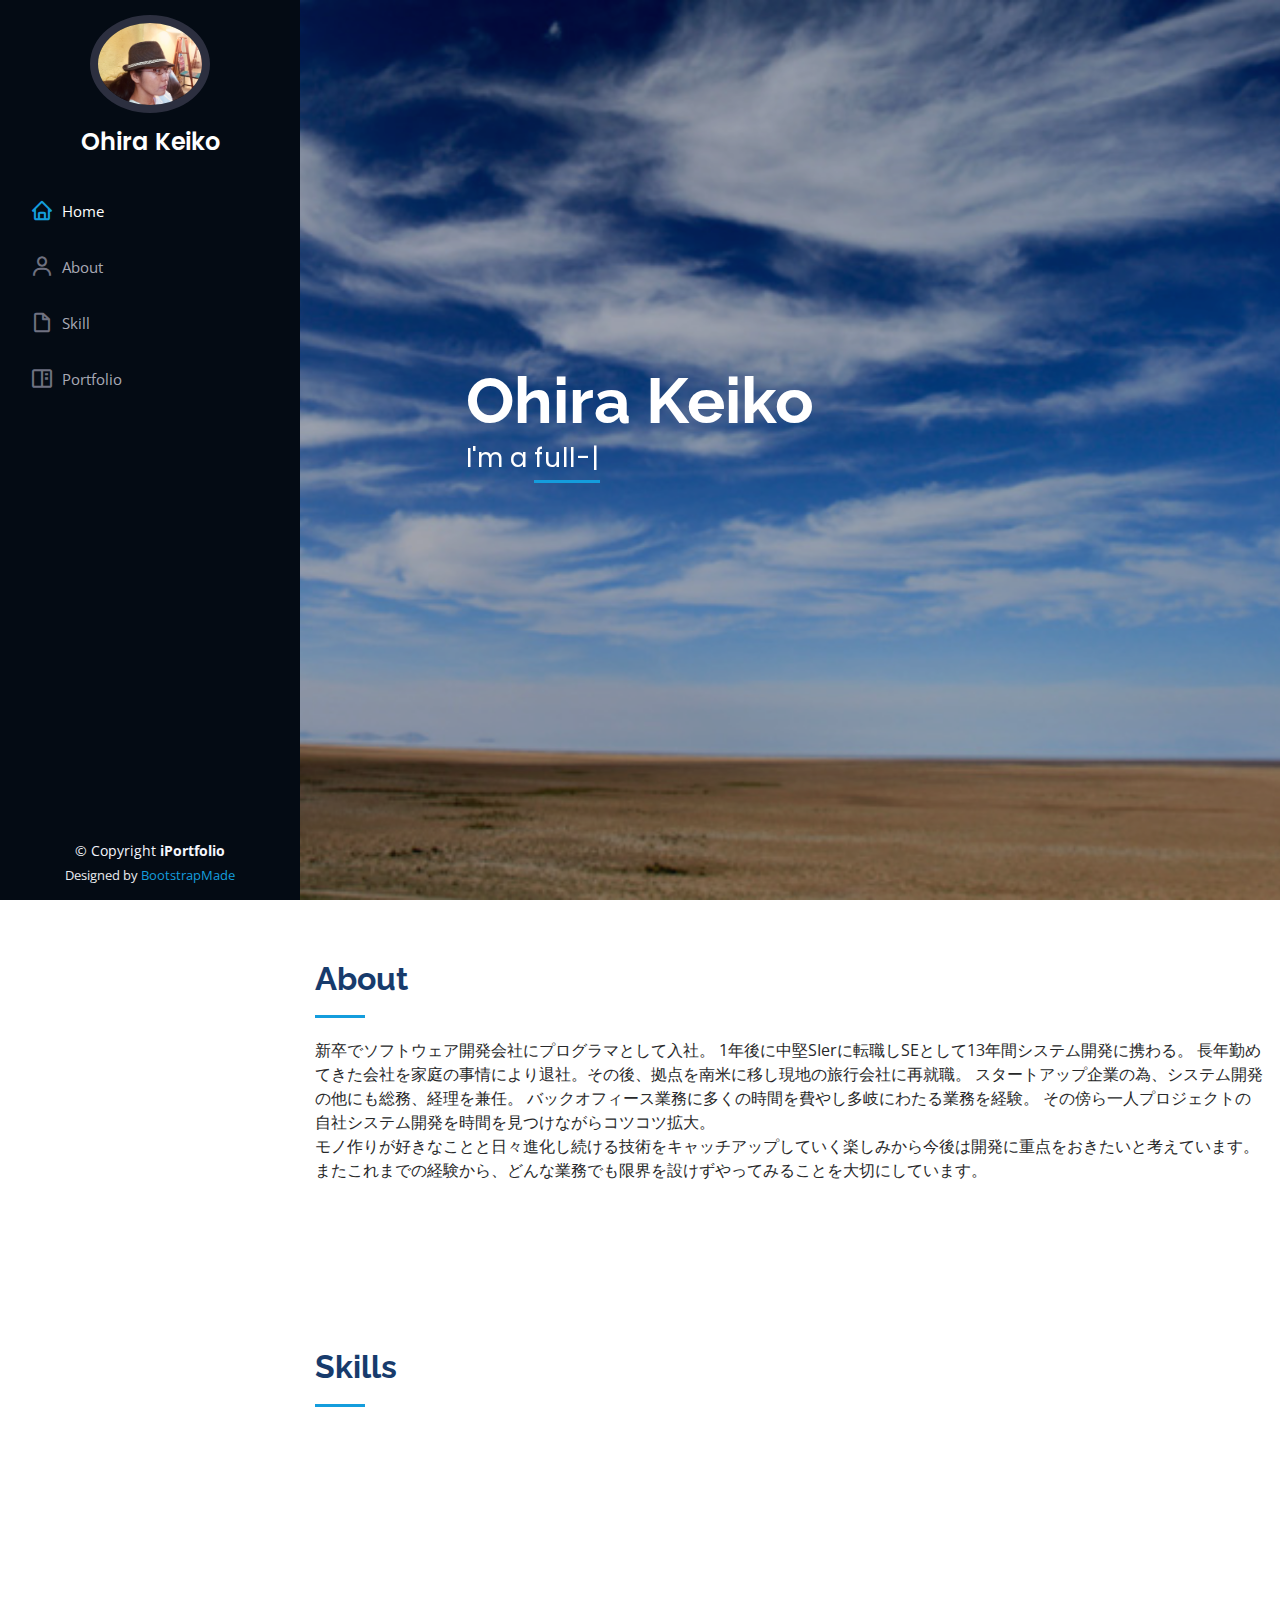
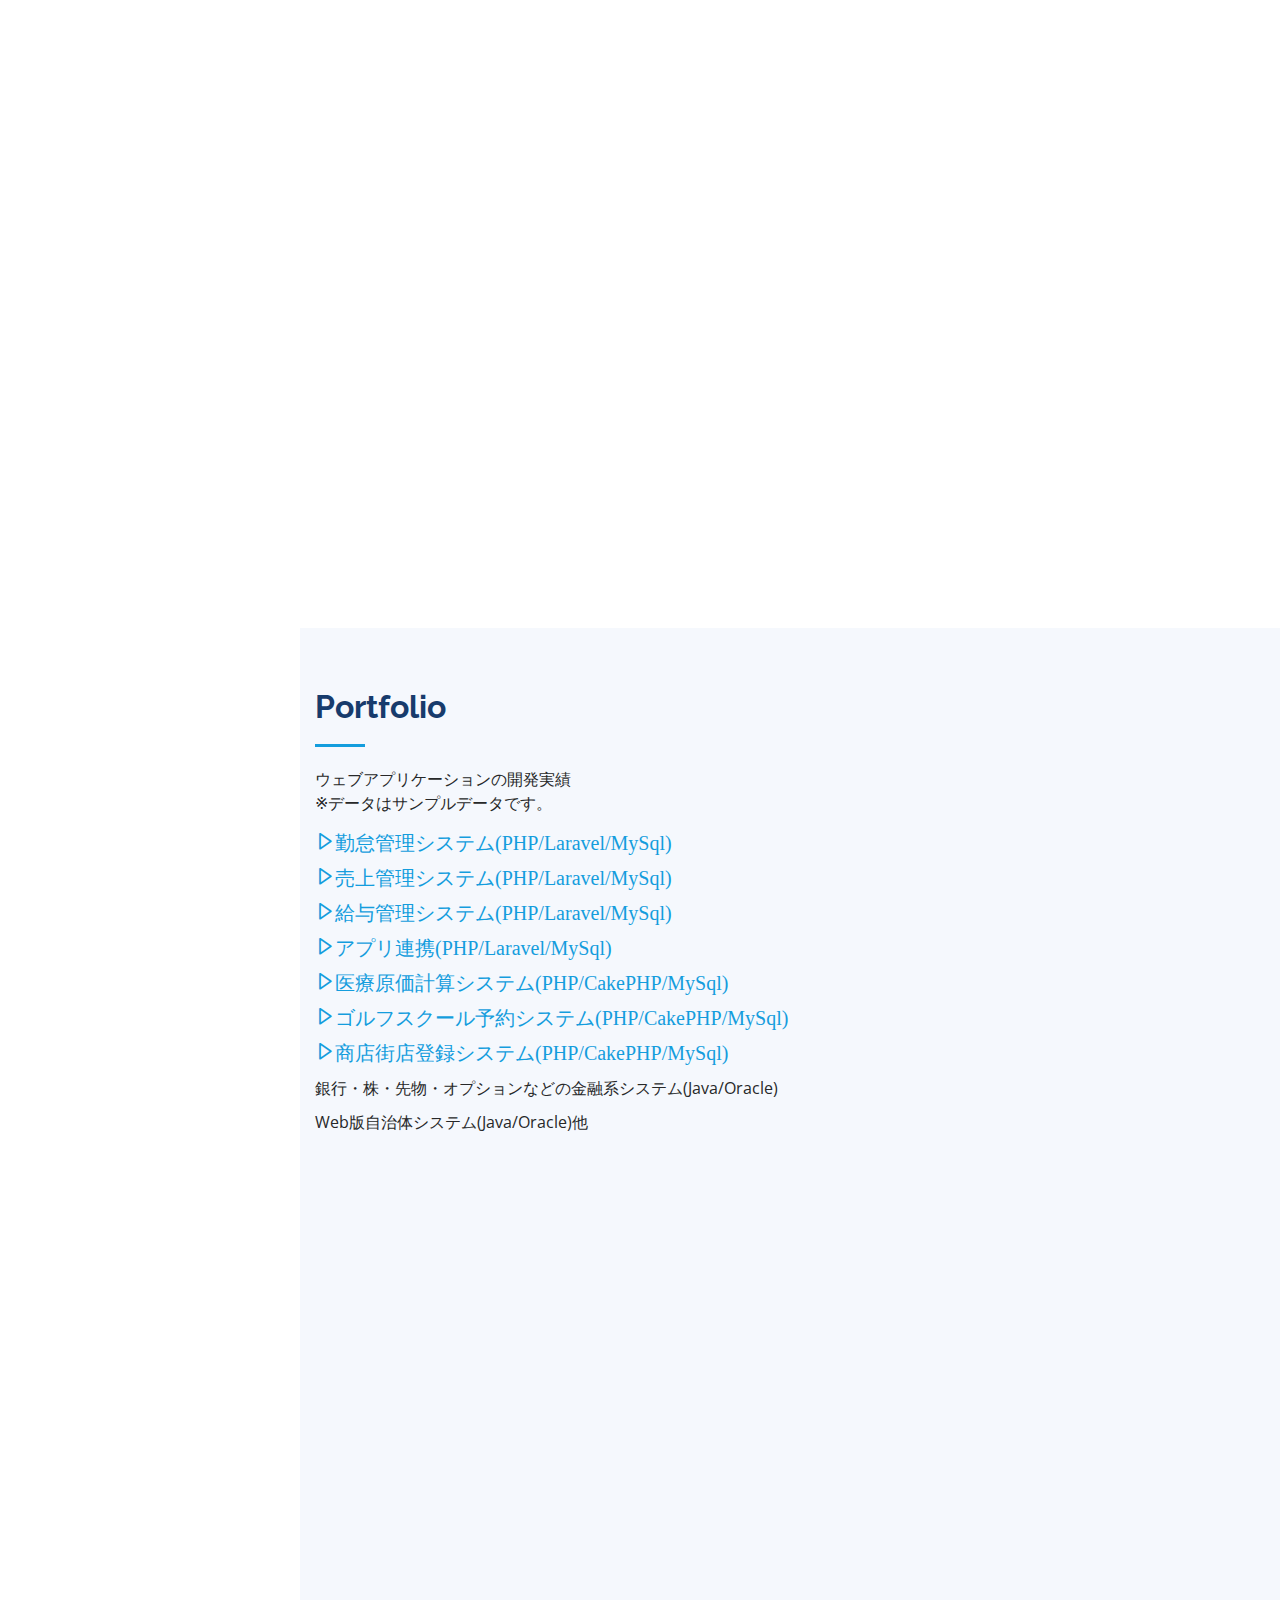
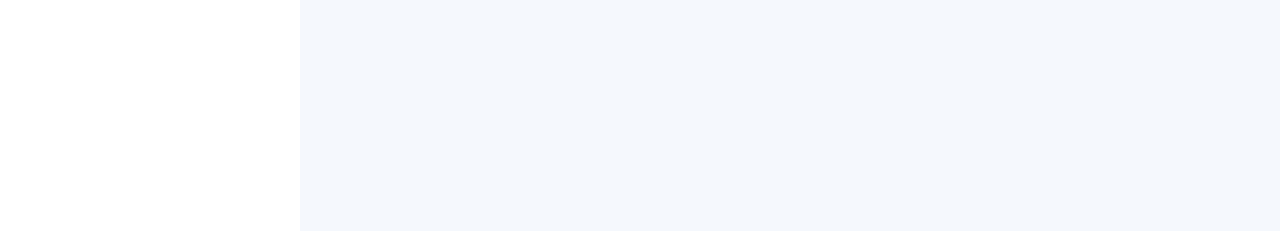
<file: index.html>
<!DOCTYPE html>
<html lang="jp">

<head>
  <meta charset="utf-8">
  <meta content="width=device-width, initial-scale=1.0" name="viewport">

  <title>ポートフォリオ</title>
  <meta content="" name="description">
  <meta content="" name="keywords">

  <!-- Favicons -->
  <link href="assets/img/favicon.png" rel="icon">
  <link href="assets/img/apple-touch-icon.png" rel="apple-touch-icon">

  <!-- Google Fonts -->
  <link href="https://fonts.googleapis.com/css?family=Open+Sans:300,300i,400,400i,600,600i,700,700i|Raleway:300,300i,400,400i,500,500i,600,600i,700,700i|Poppins:300,300i,400,400i,500,500i,600,600i,700,700i" rel="stylesheet">

  <!-- Vendor CSS Files -->
  <link href="assets/vendor/bootstrap/css/bootstrap.min.css" rel="stylesheet">
  <link href="assets/vendor/icofont/icofont.min.css" rel="stylesheet">
  <link href="assets/vendor/boxicons/css/boxicons.min.css" rel="stylesheet">
  <link href="assets/vendor/venobox/venobox.css" rel="stylesheet">
  <link href="assets/vendor/owl.carousel/assets/owl.carousel.min.css" rel="stylesheet">
  <link href="assets/vendor/aos/aos.css" rel="stylesheet">

  <!-- Template Main CSS File -->
  <link href="assets/css/style.css" rel="stylesheet">

  <!-- =======================================================
  * Template Name: iPortfolio - v1.5.1
  * Template URL: https://bootstrapmade.com/iportfolio-bootstrap-portfolio-websites-template/
  * Author: BootstrapMade.com
  * License: https://bootstrapmade.com/license/
  ======================================================== -->
</head>

<body>

  <!-- ======= Mobile nav toggle button ======= -->
  <button type="button" class="mobile-nav-toggle d-xl-none"><i class="icofont-navigation-menu"></i></button>

  <!-- ======= Header ======= -->
  <header id="header">
    <div class="d-flex flex-column">

      <div class="profile">
        <img src="assets/img/profile-img.jpg" alt="" class="img-fluid rounded-circle">
        <h1 class="text-light"><a href="index.html">Ohira Keiko</a></h1>
      </div>

      <nav class="nav-menu">
        <ul>
          <li class="active"><a href="index.html"><i class="bx bx-home"></i> <span>Home</span></a></li>
          <li><a href="#about"><i class="bx bx-user"></i> <span>About</span></a></li>
          <li><a href="#resume"><i class="bx bx-file-blank"></i> <span>Skill</span></a></li>
          <li><a href="#portfolio"><i class="bx bx-book-content"></i> Portfolio</a></li>
        </ul>
      </nav><!-- .nav-menu -->
      <button type="button" class="mobile-nav-toggle d-xl-none"><i class="icofont-navigation-menu"></i></button>

    </div>
  </header><!-- End Header -->

  <!-- ======= Hero Section ======= -->
  <section id="hero" class="d-flex flex-column justify-content-center align-items-center">
    <div class="hero-container" data-aos="fade-in">
      <h1>Ohira Keiko</h1>
      <p>I'm a <span class="typed" data-typed-items=" full-stack web developer"></span></p>
    </div>
  </section><!-- End Hero -->

  <main id="main">

    <!-- ======= About Section ======= -->
    <section id="about" class="about">
      <div class="container">

        <div class="section-title">
          <h2>About</h2>
          <p>新卒でソフトウェア開発会社にプログラマとして入社。
            1年後に中堅SIerに転職しSEとして13年間システム開発に携わる。
            長年勤めてきた会社を家庭の事情により退社。その後、拠点を南米に移し現地の旅行会社に再就職。
            スタートアップ企業の為、システム開発の他にも総務、経理を兼任。
            バックオフィース業務に多くの時間を費やし多岐にわたる業務を経験。
            その傍ら一人プロジェクトの自社システム開発を時間を見つけながらコツコツ拡大。
            <br>
            モノ作りが好きなことと日々進化し続ける技術をキャッチアップしていく楽しみから今後は開発に重点をおきたいと考えています。
            またこれまでの経験から、どんな業務でも限界を設けずやってみることを大切にしています。
          </p>
        </div>

      </div>
    </section><!-- End About Section -->

    <!-- ======= Resume Section ======= -->
    <section id="resume" class="resume">
      <div class="container">

        <div class="section-title">
          <h2>Skills</h2>
        </div>

        <div class="row">
          <div class="col-lg-6" data-aos="fade-up">
            <h3 class="resume-title">Skill</h3>
            <div class="resume-item pb-0">
              <h4>開発言語</h4>
              <ul>
                <li>Java</li>
                <li>PHP</li>
                <li>JavaScript - jquery,Prototype</li>
                <li>CSS</li>
              </ul>
            </div>

            <div class="resume-item">
              <h4>フレームワーク</h4>
              <ul>
                <li>Java - Struts</li>
                <li>PHP - CakePHP/Laravel</li>
              </ul>           
            </div>

            <div class="resume-item">
              <h4>データベース</h4>
              <ul>         
                <li>Oracle</li>
                <li>MySql</li>
                <li>PostgreSQL</li>
              </ul>
            </div>

            <div class="resume-item">
              <h4>バージョン管理</h4>
              <ul>         
                <li>Subversion</li>
                <li>CVS</li>
                <li>Git</li>
              </ul>
            </div>
          </div>
          <div class="col-lg-6" data-aos="fade-up" data-aos-delay="100">
            <h3 class="resume-title">アプリケーション</h3>
            <div class="resume-item">
              <h4>開発環境</h4>
              <ul>
                <li>Eclipse</li>
                <li>VSCode</li>
                <li>Soucetree</li>
              </ul>
            </div>
            <div class="resume-item">
              <h4>その他</h4>
              <h5>コミュニケーションツール</h5>
              <ul>
                <li>Slack</li>
                <li>Zoom</li>
                <li>Skype</li>
                <li>GoogleChat</li>
                <li>Chatwork</li>
              </ul>
              <h5>クラウドストレージ</h5>
              <ul>
                <li>Googleドキュメント</li>
                <li>Dropbox</li>
                <li>OneDrive</li>
                <li>GoogleChat</li>
                <li>Chatwork</li>
              </ul>
            </div>
          </div>
        </div>

      </div>
    </section><!-- End Resume Section -->

    <!-- ======= Portfolio Section ======= -->
    <section id="portfolio" class="portfolio section-bg">
      <div class="container">

        <div class="section-title">
          <div class="content">

            <h2>Portfolio</h2>
            <p>ウェブアプリケーションの開発実績<br>
            ※データはサンプルデータです。</p>
            <ul class="ulnone">
              <li><a href="portfolio-details-Back-V.html" title="勤怠管理システム"><i class="bx bx-right-arrow">勤怠管理システム(PHP/Laravel/MySql)</i></a></li>
              <li><a href="portfolio-details-Sales.html" title="売上管理システム"><i class="bx bx-right-arrow">売上管理システム(PHP/Laravel/MySql)</i></a></li>
              <li><a href="portfolio-details-Back.html" title="給与管理システム"><i class="bx bx-right-arrow">給与管理システム(PHP/Laravel/MySql)</i></a></li>
              <li><a href="portfolio-details-Akunting.html" title="アプリ連携"><i class="bx bx-right-arrow">アプリ連携(PHP/Laravel/MySql)</i></a></li>

              <li><a href="portfolio-details-Other.html#cost" title="その他"><i class="bx bx-right-arrow">医療原価計算システム(PHP/CakePHP/MySql)</i></a></li>
              <li><a href="portfolio-details-Other.html#golf" title="その他"><i class="bx bx-right-arrow">ゴルフスクール予約システム(PHP/CakePHP/MySql)</i></a></li>
              <li><a href="portfolio-details-Other.html#shop" title="その他"><i class="bx bx-right-arrow">商店街店登録システム(PHP/CakePHP/MySql)</i></a></li>
              <li>銀行・株・先物・オプションなどの金融系システム(Java/Oracle)</li>
              <li>Web版自治体システム(Java/Oracle)他</li>
            </ul>

            <div class="row" data-aos="fade-up">
              <div class="col-lg-12 d-flex justify-content-center">
                <ul id="portfolio-flters">
                  <li data-filter="*" class="filter-active">All</li>
                  <li data-filter=".filter-web">Web</li>
                  <li data-filter=".filter-app">アプリ連携</li>
                </ul>
              </div>
            </div>
         </div>


        <div class="row portfolio-container" data-aos="fade-up" data-aos-delay="100">

          <div class="col-lg-4 col-md-6 portfolio-item filter-app">
            <div class="portfolio-wrap">
              <img src="assets/img/portfolio/ooplogin.png" class="img-fluid" alt="">
              <div class="portfolio-links">
                <a href="assets/img/portfolio/ooplogin.png" data-gall="portfolioGallery" class="venobox" title="Web 3"><i class="bx bx-plus"></i></a>
                <a href="portfolio-details-Akunting.html" title="More Details"><i class="bx bx-link"></i></a>
              </div>
            </div>
          </div>

          <div class="col-lg-4 col-md-6 portfolio-item filter-web">
            <div class="portfolio-wrap">
              <img src="assets/img/portfolio/sales.jpg" class="img-fluid" alt="">
              <div class="portfolio-links">
                <a href="assets/img/portfolio/sales-list.png" data-gall="portfolioGallery" class="venobox" title="Web 3"><i class="bx bx-plus"></i></a>
                <a href="portfolio-details-Sales.html" title="More Details"><i class="bx bx-link"></i></a>
              </div>
            </div>
          </div>

          <div class="col-lg-4 col-md-6 portfolio-item filter-web">
            <div class="portfolio-wrap">
              <img src="assets/img/portfolio/salary.jpg" class="img-fluid" alt="">
              <div class="portfolio-links">
                <a href="assets/img/portfolio/salary-admin.png" data-gall="portfolioGallery" class="venobox" title="App 2"><i class="bx bx-plus"></i></a>
                <a href="portfolio-details-Back.html" title="More Details"><i class="bx bx-link"></i></a>
              </div>
            </div>
          </div>

          <div class="col-lg-4 col-md-6 portfolio-item filter-web">
            <div class="portfolio-wrap">
              <img src="assets/img/portfolio/time.jpg" class="img-fluid" alt="">
              <div class="portfolio-links">
                <a href="assets/img/portfolio/kyuuka-ohira.png" data-gall="portfolioGallery" class="venobox" title="App 2"><i class="bx bx-plus"></i></a>
                <a href="portfolio-details-Back-V.html" title="More Details"><i class="bx bx-link"></i></a>
              </div>
            </div>
          </div>

        </div>

      </div>
    </section><!-- End Portfolio Section -->

  </main><!-- End #main -->

  <!-- ======= Footer ======= -->
  <footer id="footer">
    <div class="container">
      <div class="copyright">
        &copy; Copyright <strong><span>iPortfolio</span></strong>
      </div>
      <div class="credits">
        <!-- All the links in the footer should remain intact. -->
        <!-- You can delete the links only if you purchased the pro version. -->
        <!-- Licensing information: https://bootstrapmade.com/license/ -->
        <!-- Purchase the pro version with working PHP/AJAX contact form: https://bootstrapmade.com/iportfolio-bootstrap-portfolio-websites-template/ -->
        Designed by <a href="https://bootstrapmade.com/">BootstrapMade</a>
      </div>
    </div>
  </footer><!-- End  Footer -->

  <a href="#" class="back-to-top"><i class="icofont-simple-up"></i></a>

  <!-- Vendor JS Files -->
  <script src="assets/vendor/jquery/jquery.min.js"></script>
  <script src="assets/vendor/bootstrap/js/bootstrap.bundle.min.js"></script>
  <script src="assets/vendor/jquery.easing/jquery.easing.min.js"></script>
  <script src="assets/vendor/php-email-form/validate.js"></script>
  <script src="assets/vendor/waypoints/jquery.waypoints.min.js"></script>
  <script src="assets/vendor/counterup/counterup.min.js"></script>
  <script src="assets/vendor/isotope-layout/isotope.pkgd.min.js"></script>
  <script src="assets/vendor/venobox/venobox.min.js"></script>
  <script src="assets/vendor/owl.carousel/owl.carousel.min.js"></script>
  <script src="assets/vendor/typed.js/typed.min.js"></script>
  <script src="assets/vendor/aos/aos.js"></script>
  <!-- Template Main JS File -->
  <script src="assets/js/main.js"></script>

</body>

</html>
</file>
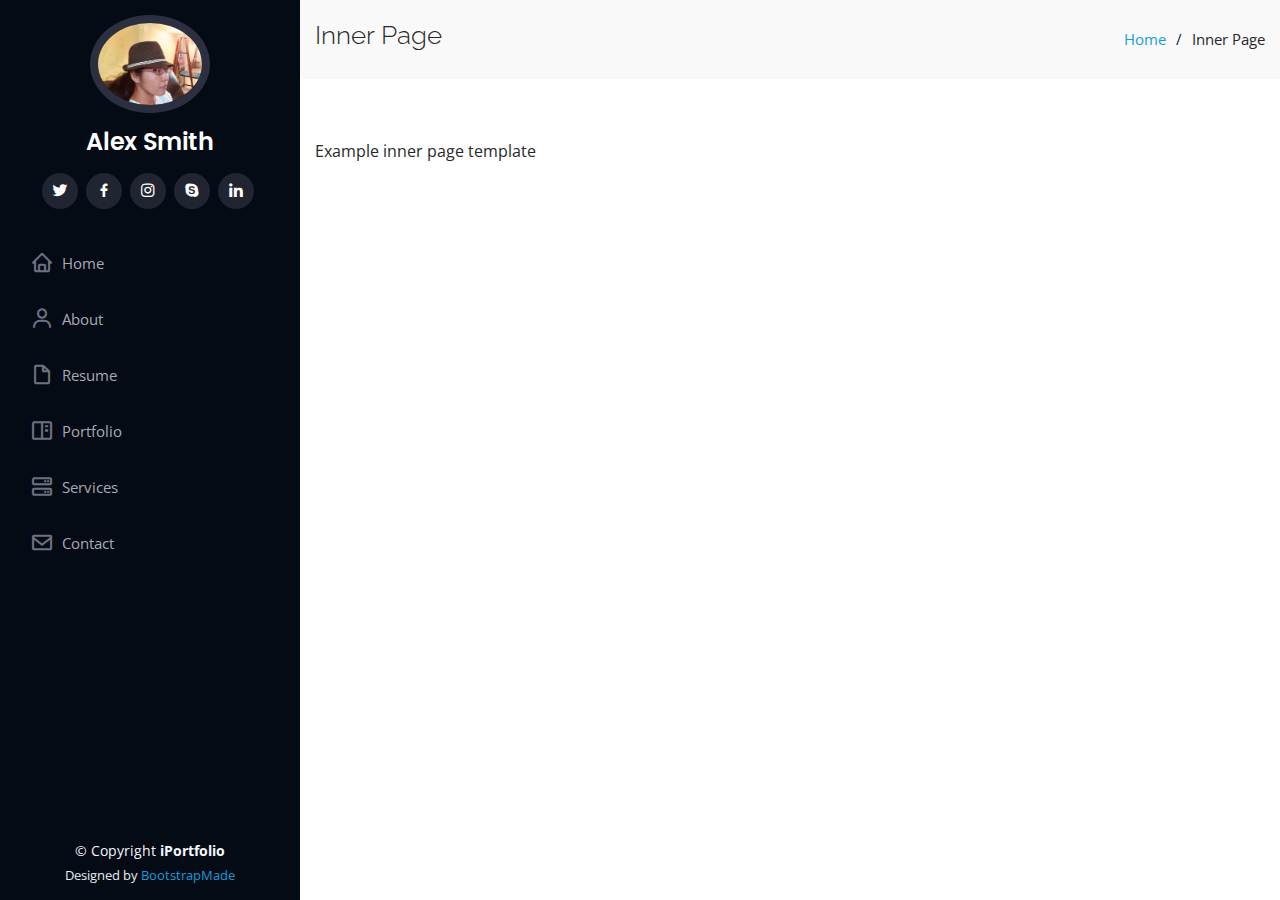
<file: inner-page.html>
<!DOCTYPE html>
<html lang="en">

<head>
  <meta charset="utf-8">
  <meta content="width=device-width, initial-scale=1.0" name="viewport">

  <title>Inner Page - iPortfolio Bootstrap Template</title>
  <meta content="" name="description">
  <meta content="" name="keywords">

  <!-- Favicons -->
  <link href="assets/img/favicon.png" rel="icon">
  <link href="assets/img/apple-touch-icon.png" rel="apple-touch-icon">

  <!-- Google Fonts -->
  <link href="https://fonts.googleapis.com/css?family=Open+Sans:300,300i,400,400i,600,600i,700,700i|Raleway:300,300i,400,400i,500,500i,600,600i,700,700i|Poppins:300,300i,400,400i,500,500i,600,600i,700,700i" rel="stylesheet">

  <!-- Vendor CSS Files -->
  <link href="assets/vendor/bootstrap/css/bootstrap.min.css" rel="stylesheet">
  <link href="assets/vendor/icofont/icofont.min.css" rel="stylesheet">
  <link href="assets/vendor/boxicons/css/boxicons.min.css" rel="stylesheet">
  <link href="assets/vendor/venobox/venobox.css" rel="stylesheet">
  <link href="assets/vendor/owl.carousel/assets/owl.carousel.min.css" rel="stylesheet">
  <link href="assets/vendor/aos/aos.css" rel="stylesheet">

  <!-- Template Main CSS File -->
  <link href="assets/css/style.css" rel="stylesheet">

  <!-- =======================================================
  * Template Name: iPortfolio - v1.5.1
  * Template URL: https://bootstrapmade.com/iportfolio-bootstrap-portfolio-websites-template/
  * Author: BootstrapMade.com
  * License: https://bootstrapmade.com/license/
  ======================================================== -->
</head>

<body>

  <!-- ======= Mobile nav toggle button ======= -->
  <button type="button" class="mobile-nav-toggle d-xl-none"><i class="icofont-navigation-menu"></i></button>

  <!-- ======= Header ======= -->
  <header id="header">
    <div class="d-flex flex-column">

      <div class="profile">
        <img src="assets/img/profile-img.jpg" alt="" class="img-fluid rounded-circle">
        <h1 class="text-light"><a href="index.html">Alex Smith</a></h1>
        <div class="social-links mt-3 text-center">
          <a href="#" class="twitter"><i class="bx bxl-twitter"></i></a>
          <a href="#" class="facebook"><i class="bx bxl-facebook"></i></a>
          <a href="#" class="instagram"><i class="bx bxl-instagram"></i></a>
          <a href="#" class="google-plus"><i class="bx bxl-skype"></i></a>
          <a href="#" class="linkedin"><i class="bx bxl-linkedin"></i></a>
        </div>
      </div>

      <nav class="nav-menu">
        <ul>
          <li><a href="index.html"><i class="bx bx-home"></i> <span>Home</span></a></li>
          <li><a href="#about"><i class="bx bx-user"></i> <span>About</span></a></li>
          <li><a href="#resume"><i class="bx bx-file-blank"></i> <span>Resume</span></a></li>
          <li><a href="#portfolio"><i class="bx bx-book-content"></i> Portfolio</a></li>
          <li><a href="#services"><i class="bx bx-server"></i> Services</a></li>
          <li><a href="#contact"><i class="bx bx-envelope"></i> Contact</a></li>

        </ul>
      </nav><!-- .nav-menu -->
      <button type="button" class="mobile-nav-toggle d-xl-none"><i class="icofont-navigation-menu"></i></button>

    </div>
  </header><!-- End Header -->

  <main id="main">

    <!-- ======= Breadcrumbs ======= -->
    <section class="breadcrumbs">
      <div class="container">

        <div class="d-flex justify-content-between align-items-center">
          <h2>Inner Page</h2>
          <ol>
            <li><a href="index.html">Home</a></li>
            <li>Inner Page</li>
          </ol>
        </div>

      </div>
    </section><!-- End Breadcrumbs -->

    <section class="inner-page">
      <div class="container">
        <p>
          Example inner page template
        </p>
      </div>
    </section>

  </main><!-- End #main -->

  <!-- ======= Footer ======= -->
  <footer id="footer">
    <div class="container">
      <div class="copyright">
        &copy; Copyright <strong><span>iPortfolio</span></strong>
      </div>
      <div class="credits">
        <!-- All the links in the footer should remain intact. -->
        <!-- You can delete the links only if you purchased the pro version. -->
        <!-- Licensing information: https://bootstrapmade.com/license/ -->
        <!-- Purchase the pro version with working PHP/AJAX contact form: https://bootstrapmade.com/iportfolio-bootstrap-portfolio-websites-template/ -->
        Designed by <a href="https://bootstrapmade.com/">BootstrapMade</a>
      </div>
    </div>
  </footer><!-- End  Footer -->

  <a href="#" class="back-to-top"><i class="icofont-simple-up"></i></a>

  <!-- Vendor JS Files -->
  <script src="assets/vendor/jquery/jquery.min.js"></script>
  <script src="assets/vendor/bootstrap/js/bootstrap.bundle.min.js"></script>
  <script src="assets/vendor/jquery.easing/jquery.easing.min.js"></script>
  <script src="assets/vendor/php-email-form/validate.js"></script>
  <script src="assets/vendor/waypoints/jquery.waypoints.min.js"></script>
  <script src="assets/vendor/counterup/counterup.min.js"></script>
  <script src="assets/vendor/isotope-layout/isotope.pkgd.min.js"></script>
  <script src="assets/vendor/venobox/venobox.min.js"></script>
  <script src="assets/vendor/owl.carousel/owl.carousel.min.js"></script>
  <script src="assets/vendor/typed.js/typed.min.js"></script>
  <script src="assets/vendor/aos/aos.js"></script>

  <!-- Template Main JS File -->
  <script src="assets/js/main.js"></script>

</body>

</html>
</file>
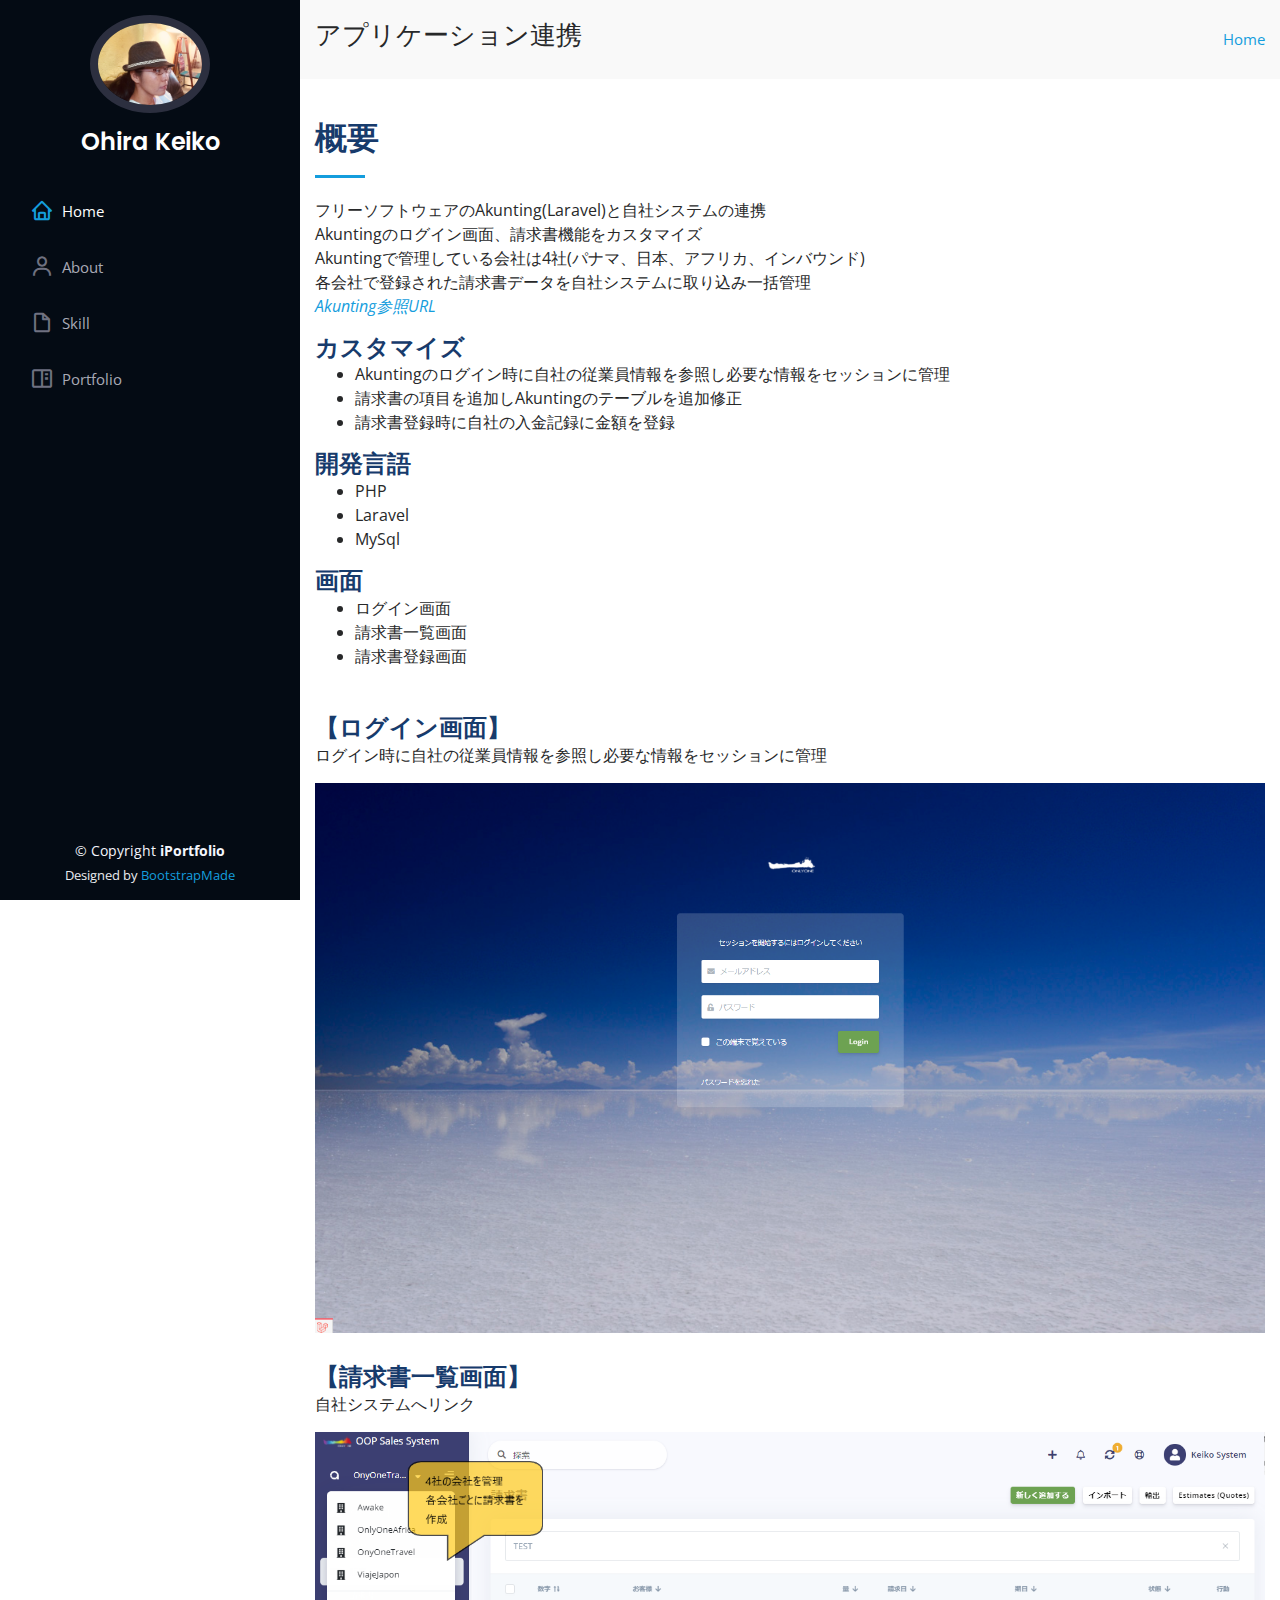
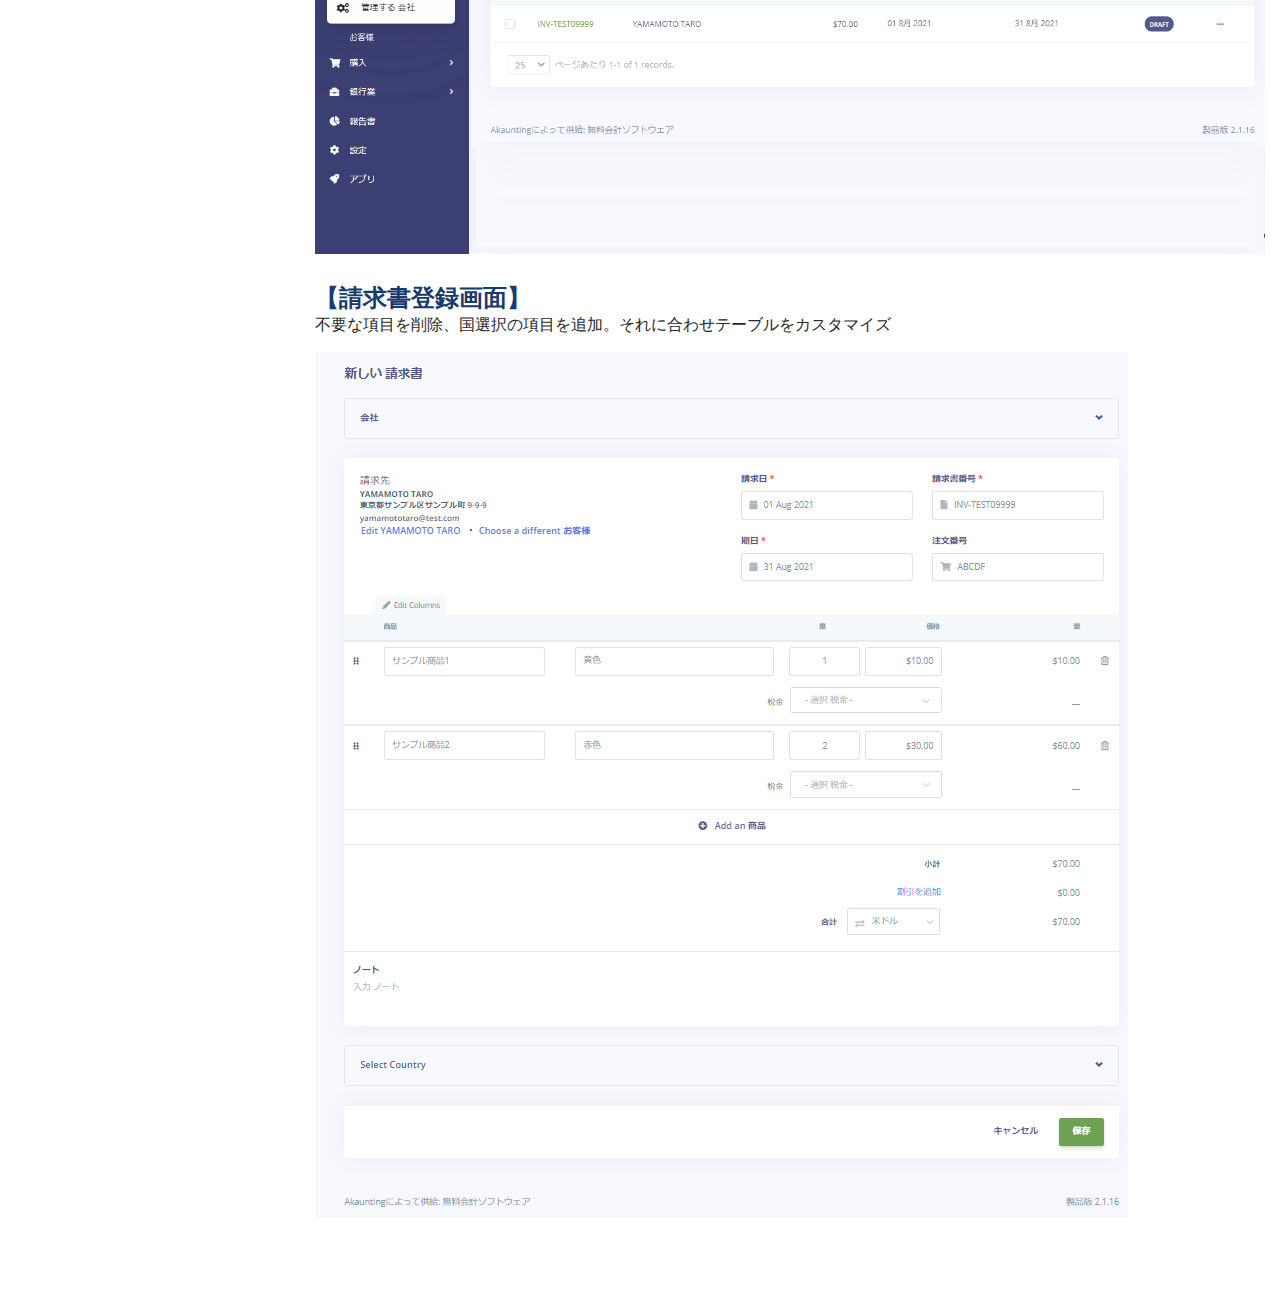
<file: portfolio-details-Akunting.html>
<!DOCTYPE html>
<html lang="jp">

<head>
  <meta charset="utf-8">
  <meta content="width=device-width, initial-scale=1.0" name="viewport">

  <title>Portfolio - アプリケーション連携</title>
  <meta content="" name="description">
  <meta content="" name="keywords">

  <!-- Favicons -->
  <link href="assets/img/favicon.png" rel="icon">
  <link href="assets/img/apple-touch-icon.png" rel="apple-touch-icon">

  <!-- Google Fonts -->
  <link href="https://fonts.googleapis.com/css?family=Open+Sans:300,300i,400,400i,600,600i,700,700i|Raleway:300,300i,400,400i,500,500i,600,600i,700,700i|Poppins:300,300i,400,400i,500,500i,600,600i,700,700i" rel="stylesheet">

  <!-- Vendor CSS Files -->
  <link href="assets/vendor/bootstrap/css/bootstrap.min.css" rel="stylesheet">
  <link href="assets/vendor/icofont/icofont.min.css" rel="stylesheet">
  <link href="assets/vendor/boxicons/css/boxicons.min.css" rel="stylesheet">
  <link href="assets/vendor/venobox/venobox.css" rel="stylesheet">
  <link href="assets/vendor/owl.carousel/assets/owl.carousel.min.css" rel="stylesheet">
  <link href="assets/vendor/aos/aos.css" rel="stylesheet">

  <!-- Template Main CSS File -->
  <link href="assets/css/style.css" rel="stylesheet">

  <!-- =======================================================
  * Template Name: iPortfolio - v1.5.1
  * Template URL: https://bootstrapmade.com/iportfolio-bootstrap-portfolio-websites-template/
  * Author: BootstrapMade.com
  * License: https://bootstrapmade.com/license/
  ======================================================== -->
</head>

<body>

  <!-- ======= Mobile nav toggle button ======= -->
  <button type="button" class="mobile-nav-toggle d-xl-none"><i class="icofont-navigation-menu"></i></button>

  <!-- ======= Header ======= -->
  <header id="header">
    <div class="d-flex flex-column">

      <div class="profile">
        <img src="assets/img/profile-img.jpg" alt="" class="img-fluid rounded-circle">
        <h1 class="text-light"><a href="index.html">Ohira Keiko</a></h1>
      </div>

      <nav class="nav-menu">
        <ul>
          <li class="active"><a href="index.html"><i class="bx bx-home"></i> <span>Home</span></a></li>
          <li><a href="index.html#about"><i class="bx bx-user"></i> <span>About</span></a></li>
          <li><a href="index.html#resume"><i class="bx bx-file-blank"></i> <span>Skill</span></a></li>
          <li><a href="index.html#portfolio"><i class="bx bx-book-content"></i> Portfolio</a></li>
        </ul>
      </nav><!-- .nav-menu -->
      <button type="button" class="mobile-nav-toggle d-xl-none"><i class="icofont-navigation-menu"></i></button>

    </div>
  </header><!-- End Header -->

  <main id="main">

    <!-- ======= Breadcrumbs ======= -->
    <section id="breadcrumbs" class="breadcrumbs">
      <div class="container">

        <div class="d-flex justify-content-between align-items-center">
          <h2>アプリケーション連携</h2>
          <ol>
            <li><a href="index.html">Home</a></li>
          </ol>
        </div>

      </div>
    </section><!-- End Breadcrumbs -->

    <!-- ======= Portfolio Details Section ======= -->
    <section id="portfolio-details" class="portfolio-details">
      <div class="container">

        <div class="section-title">

          <h2>概要</h2>
          <p>
            フリーソフトウェアのAkunting(Laravel)と自社システムの連携<br>
            Akuntingのログイン画面、請求書機能をカスタマイズ<br>
            Akuntingで管理している会社は4社(パナマ、日本、アフリカ、インバウンド)<br>
            各会社で登録された請求書データを自社システムに取り込み一括管理<br>

            <em><a href="https://akaunting.com/">Akunting参照URL</em></a>
          </p>

          <h3>カスタマイズ</h3>
          <ul>
            <li>Akuntingのログイン時に自社の従業員情報を参照し必要な情報をセッションに管理</li>
            <li>請求書の項目を追加しAkuntingのテーブルを追加修正</li>
            <li>請求書登録時に自社の入金記録に金額を登録</li>
          </ul>

          <h3>開発言語</h3>
          <ul>
            <li>PHP</li>
            <li>Laravel</li>
            <li>MySql</li>
         </ul>

          <h3>画面</h3>
          <ul>
            <li>ログイン画面</li>
            <li>請求書一覧画面</li>
            <li>請求書登録画面</li>
          </ul>
        </div>
        
        <div class="section-title">

          <h3>【ログイン画面】</h3>
          <p>ログイン時に自社の従業員情報を参照し必要な情報をセッションに管理</p>
          <img src="assets/img/portfolio/ooplogin.png" class="img-fluid" alt="">

        </div>

        <div class="section-title">

          <h3>【請求書一覧画面】</h3>
          <p>自社システムへリンク</p>
          <img src="assets/img/portfolio/invoice-list.png" class="img-fluid" alt="">

        </div>

        <div class="section-title">

          <h3>【請求書登録画面】</h3>
          <p>不要な項目を削除、国選択の項目を追加。それに合わせテーブルをカスタマイズ</p>
          <img src="assets/img/portfolio/invoice-input.png" class="img-fluid" alt="">

        </div>

      </div>
    </section><!-- End Portfolio Details Section -->

  </main><!-- End #main -->

  <!-- ======= Footer ======= -->
  <footer id="footer">
    <div class="container">
      <div class="copyright">
        &copy; Copyright <strong><span>iPortfolio</span></strong>
      </div>
      <div class="credits">
        <!-- All the links in the footer should remain intact. -->
        <!-- You can delete the links only if you purchased the pro version. -->
        <!-- Licensing information: https://bootstrapmade.com/license/ -->
        <!-- Purchase the pro version with working PHP/AJAX contact form: https://bootstrapmade.com/iportfolio-bootstrap-portfolio-websites-template/ -->
        Designed by <a href="https://bootstrapmade.com/">BootstrapMade</a>
      </div>
    </div>
  </footer><!-- End  Footer -->

  <a href="#" class="back-to-top"><i class="icofont-simple-up"></i></a>

  <!-- Vendor JS Files -->
  <script src="assets/vendor/jquery/jquery.min.js"></script>
  <script src="assets/vendor/bootstrap/js/bootstrap.bundle.min.js"></script>
  <script src="assets/vendor/jquery.easing/jquery.easing.min.js"></script>
  <script src="assets/vendor/php-email-form/validate.js"></script>
  <script src="assets/vendor/waypoints/jquery.waypoints.min.js"></script>
  <script src="assets/vendor/counterup/counterup.min.js"></script>
  <script src="assets/vendor/isotope-layout/isotope.pkgd.min.js"></script>
  <script src="assets/vendor/venobox/venobox.min.js"></script>
  <script src="assets/vendor/owl.carousel/owl.carousel.min.js"></script>
  <script src="assets/vendor/typed.js/typed.min.js"></script>
  <script src="assets/vendor/aos/aos.js"></script>

  <!-- Template Main JS File -->
  <script src="assets/js/main.js"></script>

</body>

</html>
</file>
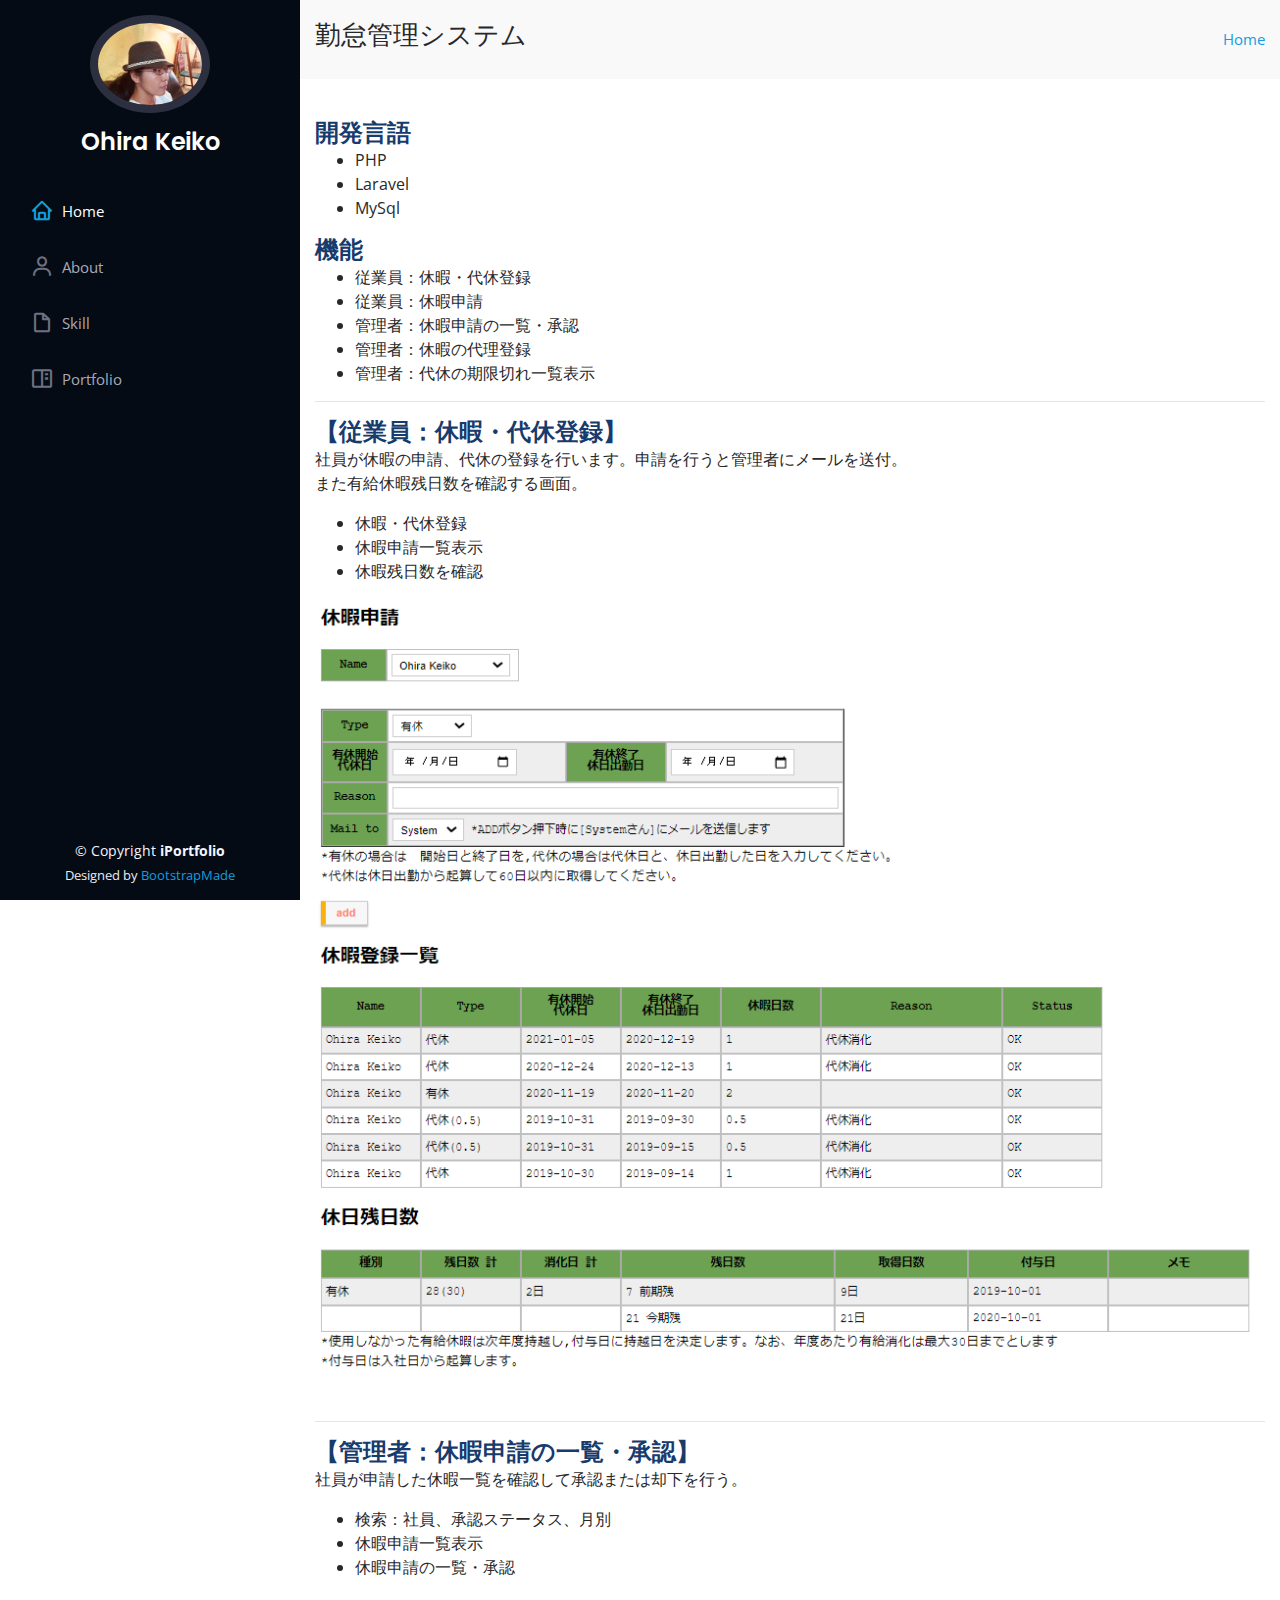
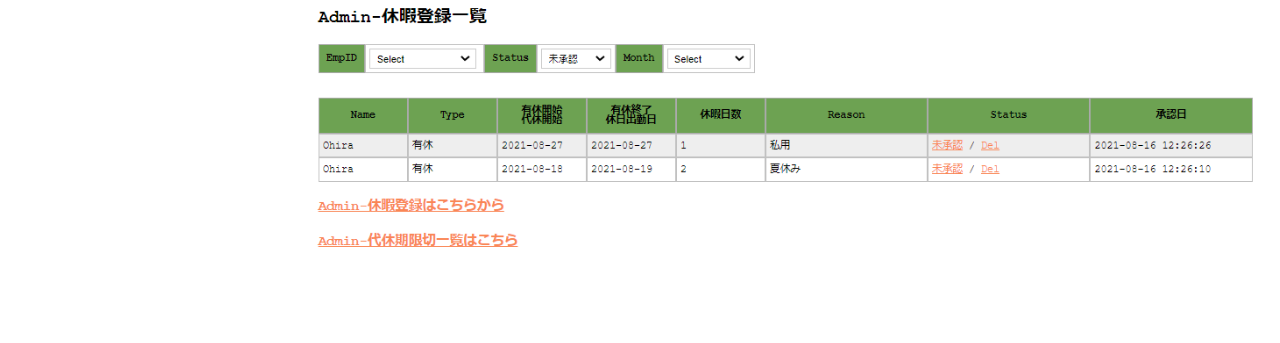
<file: portfolio-details-Back-V.html>
<!DOCTYPE html>
<html lang="jp">

<head>
  <meta charset="utf-8">
  <meta content="width=device-width, initial-scale=1.0" name="viewport">

  <title>Portfolio - 勤怠管理システム</title>
  <meta content="" name="description">
  <meta content="" name="keywords">

  <!-- Favicons -->
  <link href="assets/img/favicon.png" rel="icon">
  <link href="assets/img/apple-touch-icon.png" rel="apple-touch-icon">

  <!-- Google Fonts -->
  <link href="https://fonts.googleapis.com/css?family=Open+Sans:300,300i,400,400i,600,600i,700,700i|Raleway:300,300i,400,400i,500,500i,600,600i,700,700i|Poppins:300,300i,400,400i,500,500i,600,600i,700,700i" rel="stylesheet">

  <!-- Vendor CSS Files -->
  <link href="assets/vendor/bootstrap/css/bootstrap.min.css" rel="stylesheet">
  <link href="assets/vendor/icofont/icofont.min.css" rel="stylesheet">
  <link href="assets/vendor/boxicons/css/boxicons.min.css" rel="stylesheet">
  <link href="assets/vendor/venobox/venobox.css" rel="stylesheet">
  <link href="assets/vendor/owl.carousel/assets/owl.carousel.min.css" rel="stylesheet">
  <link href="assets/vendor/aos/aos.css" rel="stylesheet">

  <!-- Template Main CSS File -->
  <link href="assets/css/style.css" rel="stylesheet">

  <!-- =======================================================
  * Template Name: iPortfolio - v1.5.1
  * Template URL: https://bootstrapmade.com/iportfolio-bootstrap-portfolio-websites-template/
  * Author: BootstrapMade.com
  * License: https://bootstrapmade.com/license/
  ======================================================== -->
</head>

<body>

  <!-- ======= Mobile nav toggle button ======= -->
  <button type="button" class="mobile-nav-toggle d-xl-none"><i class="icofont-navigation-menu"></i></button>

  <!-- ======= Header ======= -->
  <header id="header">
    <div class="d-flex flex-column">

      <div class="profile">
        <img src="assets/img/profile-img.jpg" alt="" class="img-fluid rounded-circle">
        <h1 class="text-light"><a href="index.html">Ohira Keiko</a></h1>
      </div>

      <nav class="nav-menu">
        <ul>
          <li class="active"><a href="index.html"><i class="bx bx-home"></i> <span>Home</span></a></li>
          <li><a href="index.html#about"><i class="bx bx-user"></i> <span>About</span></a></li>
          <li><a href="index.html#resume"><i class="bx bx-file-blank"></i> <span>Skill</span></a></li>
          <li><a href="index.html#portfolio"><i class="bx bx-book-content"></i> Portfolio</a></li>
        </ul>
      </nav><!-- .nav-menu -->
      <button type="button" class="mobile-nav-toggle d-xl-none"><i class="icofont-navigation-menu"></i></button>

    </div>
  </header><!-- End Header -->

  <main id="main">

    <!-- ======= Breadcrumbs ======= -->
    <section id="breadcrumbs" class="breadcrumbs">
      <div class="container">

        <div class="d-flex justify-content-between align-items-center">
          <h2>勤怠管理システム</h2>
          <ol>
            <li><a href="index.html">Home</a></li>
          </ol>
        </div>

      </div>
    </section><!-- End Breadcrumbs -->

    <!-- ======= Portfolio Details Section ======= -->
    <section id="portfolio-details" class="portfolio-details">
      <div class="container">

        <div class="section-title">

          <h3>開発言語</h3>
          <ul>
            <li>PHP</li>
            <li>Laravel</li>
            <li>MySql</li>
         </ul>

          <h3>機能</h3>
          <ul>
            <li>従業員：休暇・代休登録</li>
            <li>従業員：休暇申請</li>
            <li>管理者：休暇申請の一覧・承認</li>
            <li>管理者：休暇の代理登録</li>
            <li>管理者：代休の期限切れ一覧表示</li>
          </ul>

          <hr>

          <h3>【従業員：休暇・代休登録】</h3>
          <p>
            社員が休暇の申請、代休の登録を行います。申請を行うと管理者にメールを送付。
            <br>また有給休暇残日数を確認する画面。
          </p>

          <ul>
            <li>休暇・代休登録</li>
            <li>休暇申請一覧表示</li>
            <li>休暇残日数を確認</li>
          </ul>

          <img src="assets/img/portfolio/kyuuka-ohira.png" class="img-fluid" alt="">
        </div>

        <hr>

        <div class="section-title">
          <h3>【管理者：休暇申請の一覧・承認】</h3>
          <p>
            社員が申請した休暇一覧を確認して承認または却下を行う。
          </p>

          <ul>
            <li>検索：社員、承認ステータス、月別</li>
            <li>休暇申請一覧表示</li>
            <li>休暇申請の一覧・承認</li>
          </ul>

          <img src="assets/img/portfolio/kyuuka-admin-list.png" class="img-fluid" alt="">
        </div>

      </div>
    </section><!-- End Portfolio Details Section -->

  </main><!-- End #main -->

  <!-- ======= Footer ======= -->
  <footer id="footer">
    <div class="container">
      <div class="copyright">
        &copy; Copyright <strong><span>iPortfolio</span></strong>
      </div>
      <div class="credits">
        <!-- All the links in the footer should remain intact. -->
        <!-- You can delete the links only if you purchased the pro version. -->
        <!-- Licensing information: https://bootstrapmade.com/license/ -->
        <!-- Purchase the pro version with working PHP/AJAX contact form: https://bootstrapmade.com/iportfolio-bootstrap-portfolio-websites-template/ -->
        Designed by <a href="https://bootstrapmade.com/">BootstrapMade</a>
      </div>
    </div>
  </footer><!-- End  Footer -->

  <a href="#" class="back-to-top"><i class="icofont-simple-up"></i></a>

  <!-- Vendor JS Files -->
  <script src="assets/vendor/jquery/jquery.min.js"></script>
  <script src="assets/vendor/bootstrap/js/bootstrap.bundle.min.js"></script>
  <script src="assets/vendor/jquery.easing/jquery.easing.min.js"></script>
  <script src="assets/vendor/php-email-form/validate.js"></script>
  <script src="assets/vendor/waypoints/jquery.waypoints.min.js"></script>
  <script src="assets/vendor/counterup/counterup.min.js"></script>
  <script src="assets/vendor/isotope-layout/isotope.pkgd.min.js"></script>
  <script src="assets/vendor/venobox/venobox.min.js"></script>
  <script src="assets/vendor/owl.carousel/owl.carousel.min.js"></script>
  <script src="assets/vendor/typed.js/typed.min.js"></script>
  <script src="assets/vendor/aos/aos.js"></script>

  <!-- Template Main JS File -->
  <script src="assets/js/main.js"></script>

</body>

</html>
</file>
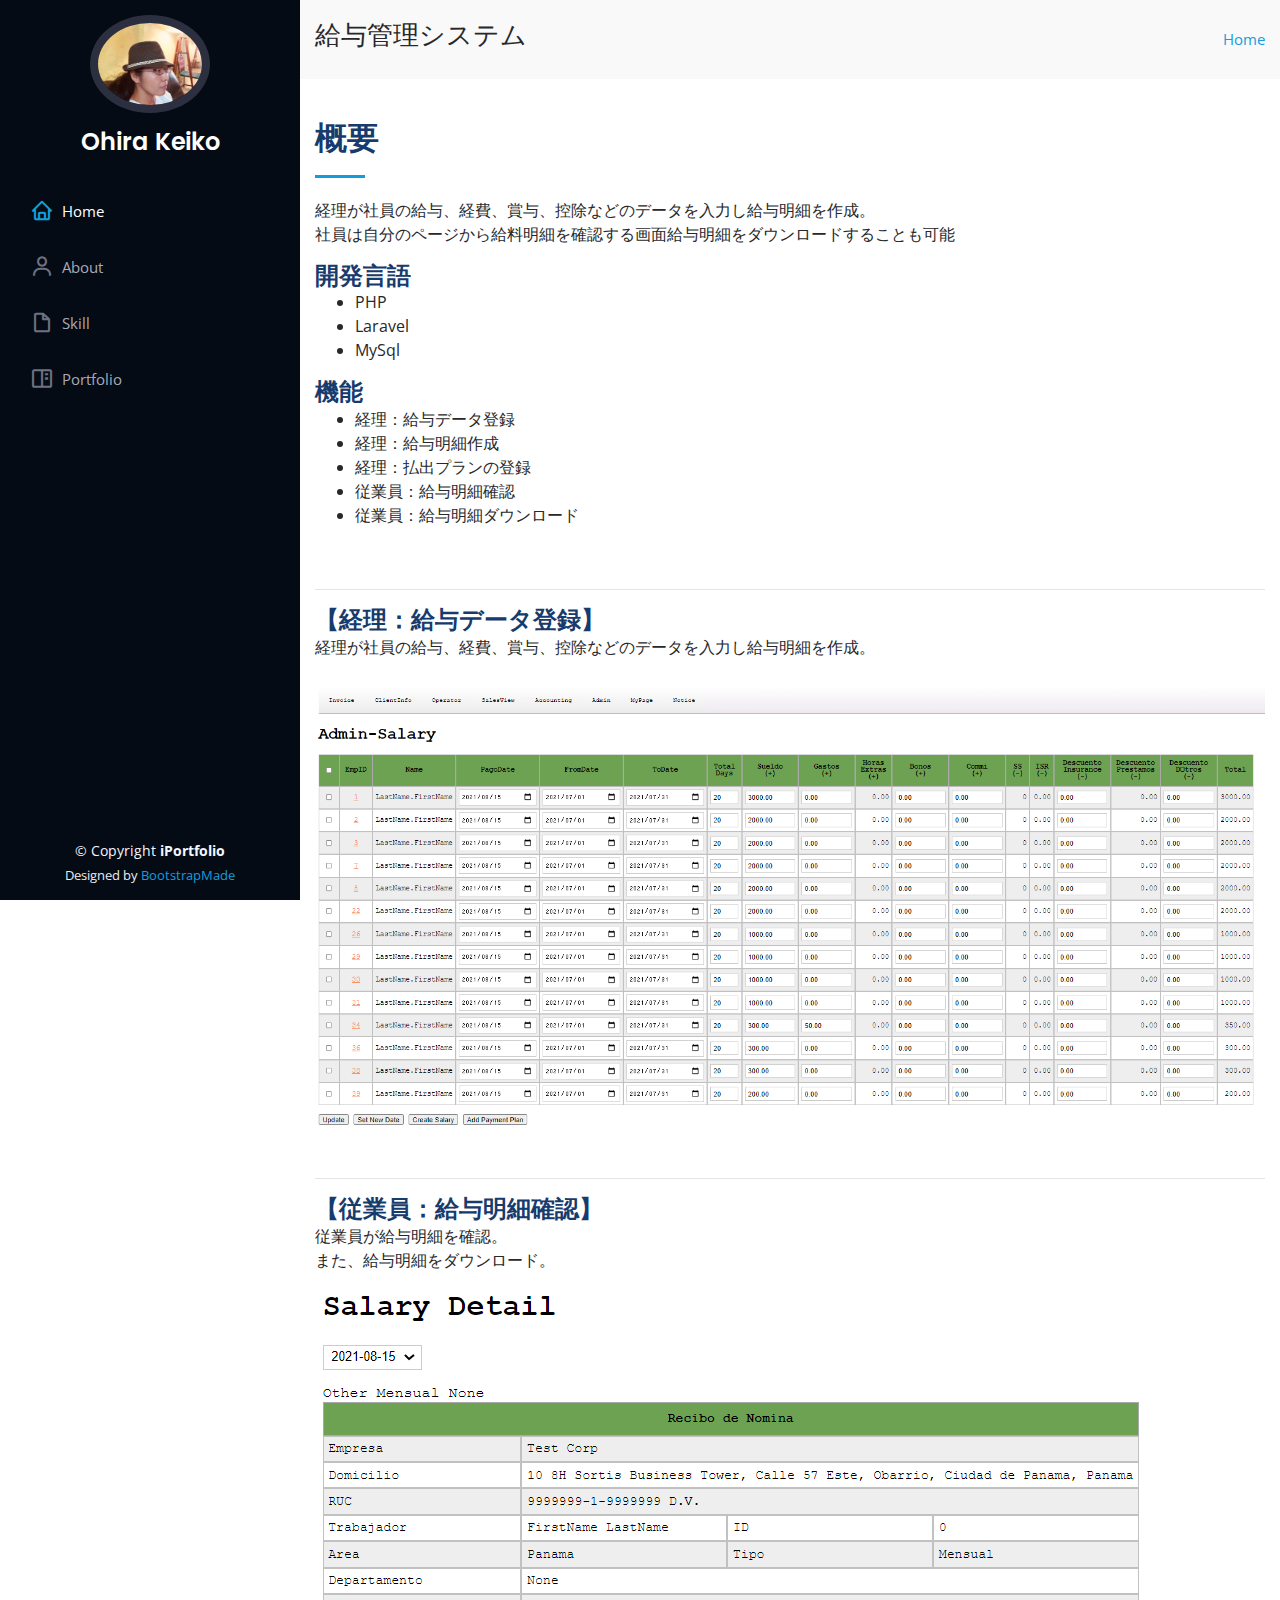
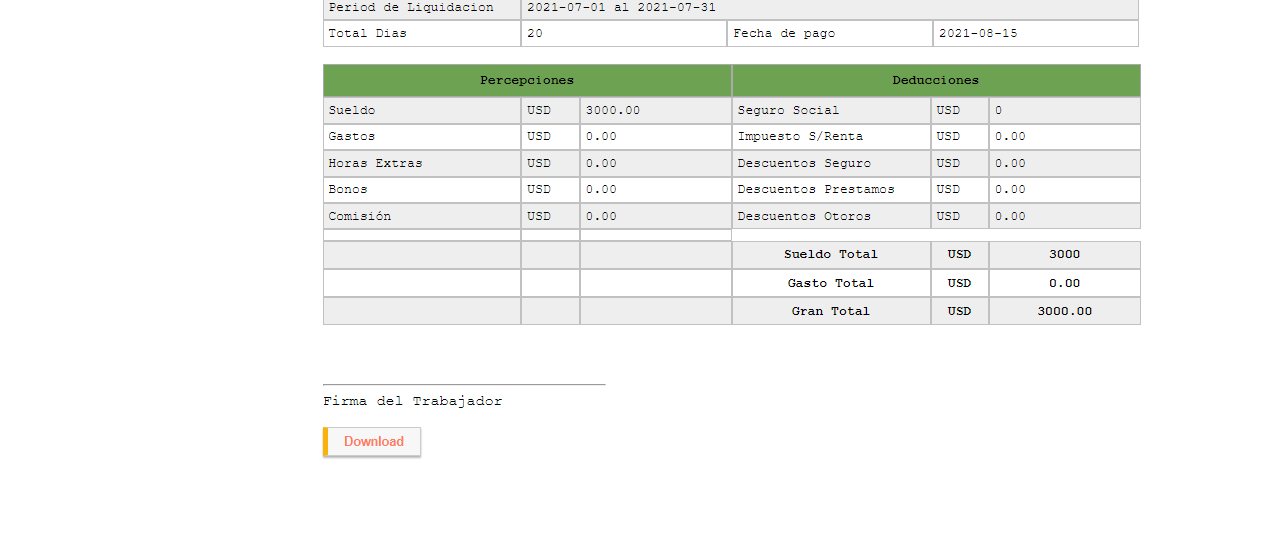
<file: portfolio-details-Back.html>
<!DOCTYPE html>
<html lang="jp">

<head>
  <meta charset="utf-8">
  <meta content="width=device-width, initial-scale=1.0" name="viewport">

  <title>Portfolio - 給与管理システム</title>
  <meta content="" name="description">
  <meta content="" name="keywords">

  <!-- Favicons -->
  <link href="assets/img/favicon.png" rel="icon">
  <link href="assets/img/apple-touch-icon.png" rel="apple-touch-icon">

  <!-- Google Fonts -->
  <link href="https://fonts.googleapis.com/css?family=Open+Sans:300,300i,400,400i,600,600i,700,700i|Raleway:300,300i,400,400i,500,500i,600,600i,700,700i|Poppins:300,300i,400,400i,500,500i,600,600i,700,700i" rel="stylesheet">

  <!-- Vendor CSS Files -->
  <link href="assets/vendor/bootstrap/css/bootstrap.min.css" rel="stylesheet">
  <link href="assets/vendor/icofont/icofont.min.css" rel="stylesheet">
  <link href="assets/vendor/boxicons/css/boxicons.min.css" rel="stylesheet">
  <link href="assets/vendor/venobox/venobox.css" rel="stylesheet">
  <link href="assets/vendor/owl.carousel/assets/owl.carousel.min.css" rel="stylesheet">
  <link href="assets/vendor/aos/aos.css" rel="stylesheet">

  <!-- Template Main CSS File -->
  <link href="assets/css/style.css" rel="stylesheet">

  <!-- =======================================================
  * Template Name: iPortfolio - v1.5.1
  * Template URL: https://bootstrapmade.com/iportfolio-bootstrap-portfolio-websites-template/
  * Author: BootstrapMade.com
  * License: https://bootstrapmade.com/license/
  ======================================================== -->
</head>

<body>

  <!-- ======= Mobile nav toggle button ======= -->
  <button type="button" class="mobile-nav-toggle d-xl-none"><i class="icofont-navigation-menu"></i></button>

  <!-- ======= Header ======= -->
  <header id="header">
    <div class="d-flex flex-column">

      <div class="profile">
        <img src="assets/img/profile-img.jpg" alt="" class="img-fluid rounded-circle">
        <h1 class="text-light"><a href="index.html">Ohira Keiko</a></h1>
      </div>

      <nav class="nav-menu">
        <ul>
          <li class="active"><a href="index.html"><i class="bx bx-home"></i> <span>Home</span></a></li>
          <li><a href="index.html#about"><i class="bx bx-user"></i> <span>About</span></a></li>
          <li><a href="index.html#resume"><i class="bx bx-file-blank"></i> <span>Skill</span></a></li>
          <li><a href="index.html#portfolio"><i class="bx bx-book-content"></i> Portfolio</a></li>
        </ul>
      </nav><!-- .nav-menu -->
      <button type="button" class="mobile-nav-toggle d-xl-none"><i class="icofont-navigation-menu"></i></button>

    </div>
  </header><!-- End Header -->

  <main id="main">

    <!-- ======= Breadcrumbs ======= -->
    <section id="breadcrumbs" class="breadcrumbs">
      <div class="container">

        <div class="d-flex justify-content-between align-items-center">
          <h2>給与管理システム</h2>
          <ol>
            <li><a href="index.html">Home</a></li>
          </ol>
        </div>

      </div>
    </section><!-- End Breadcrumbs -->

    <!-- ======= Portfolio Details Section ======= -->
    <section id="portfolio-details" class="portfolio-details">
      <div class="container">

        <div class="section-title">
          <h2>概要</h2>
          <p>
            経理が社員の給与、経費、賞与、控除などのデータを入力し給与明細を作成。<br>
            社員は自分のページから給料明細を確認する画面給与明細をダウンロードすることも可能
          </p>

          <h3>開発言語</h3>
          <ul>
            <li>PHP</li>
            <li>Laravel</li>
            <li>MySql</li>
         </ul>

          <h3>機能</h3>
          <ul>
            <li>経理：給与データ登録</li>
            <li>経理：給与明細作成</li>
            <li>経理：払出プランの登録</li>
            <li>従業員：給与明細確認</li>
            <li>従業員：給与明細ダウンロード</li>
          </ul>
        </div>

        <hr>

        <div class="section-title">

         
          <h3>【経理：給与データ登録】</h3>
          <p>
            経理が社員の給与、経費、賞与、控除などのデータを入力し給与明細を作成。<br>
          </p>
          <img src="assets/img/portfolio/salary-admin.png" class="img-fluid" alt="">

        </div>

        <hr>

        <div class="section-title">

          <h3>【従業員：給与明細確認】</h3>
          <p>
            従業員が給与明細を確認。<br>
            また、給与明細をダウンロード。
          </p>
          <img src="assets/img/portfolio/saraly-donwload.png" class="img-fluid" alt="">

        </div>
        
      </div>
    </section><!-- End Portfolio Details Section -->

  </main><!-- End #main -->

  <!-- ======= Footer ======= -->
  <footer id="footer">
    <div class="container">
      <div class="copyright">
        &copy; Copyright <strong><span>iPortfolio</span></strong>
      </div>
      <div class="credits">
        <!-- All the links in the footer should remain intact. -->
        <!-- You can delete the links only if you purchased the pro version. -->
        <!-- Licensing information: https://bootstrapmade.com/license/ -->
        <!-- Purchase the pro version with working PHP/AJAX contact form: https://bootstrapmade.com/iportfolio-bootstrap-portfolio-websites-template/ -->
        Designed by <a href="https://bootstrapmade.com/">BootstrapMade</a>
      </div>
    </div>
  </footer><!-- End  Footer -->

  <a href="#" class="back-to-top"><i class="icofont-simple-up"></i></a>

  <!-- Vendor JS Files -->
  <script src="assets/vendor/jquery/jquery.min.js"></script>
  <script src="assets/vendor/bootstrap/js/bootstrap.bundle.min.js"></script>
  <script src="assets/vendor/jquery.easing/jquery.easing.min.js"></script>
  <script src="assets/vendor/php-email-form/validate.js"></script>
  <script src="assets/vendor/waypoints/jquery.waypoints.min.js"></script>
  <script src="assets/vendor/counterup/counterup.min.js"></script>
  <script src="assets/vendor/isotope-layout/isotope.pkgd.min.js"></script>
  <script src="assets/vendor/venobox/venobox.min.js"></script>
  <script src="assets/vendor/owl.carousel/owl.carousel.min.js"></script>
  <script src="assets/vendor/typed.js/typed.min.js"></script>
  <script src="assets/vendor/aos/aos.js"></script>

  <!-- Template Main JS File -->
  <script src="assets/js/main.js"></script>

</body>

</html>
</file>
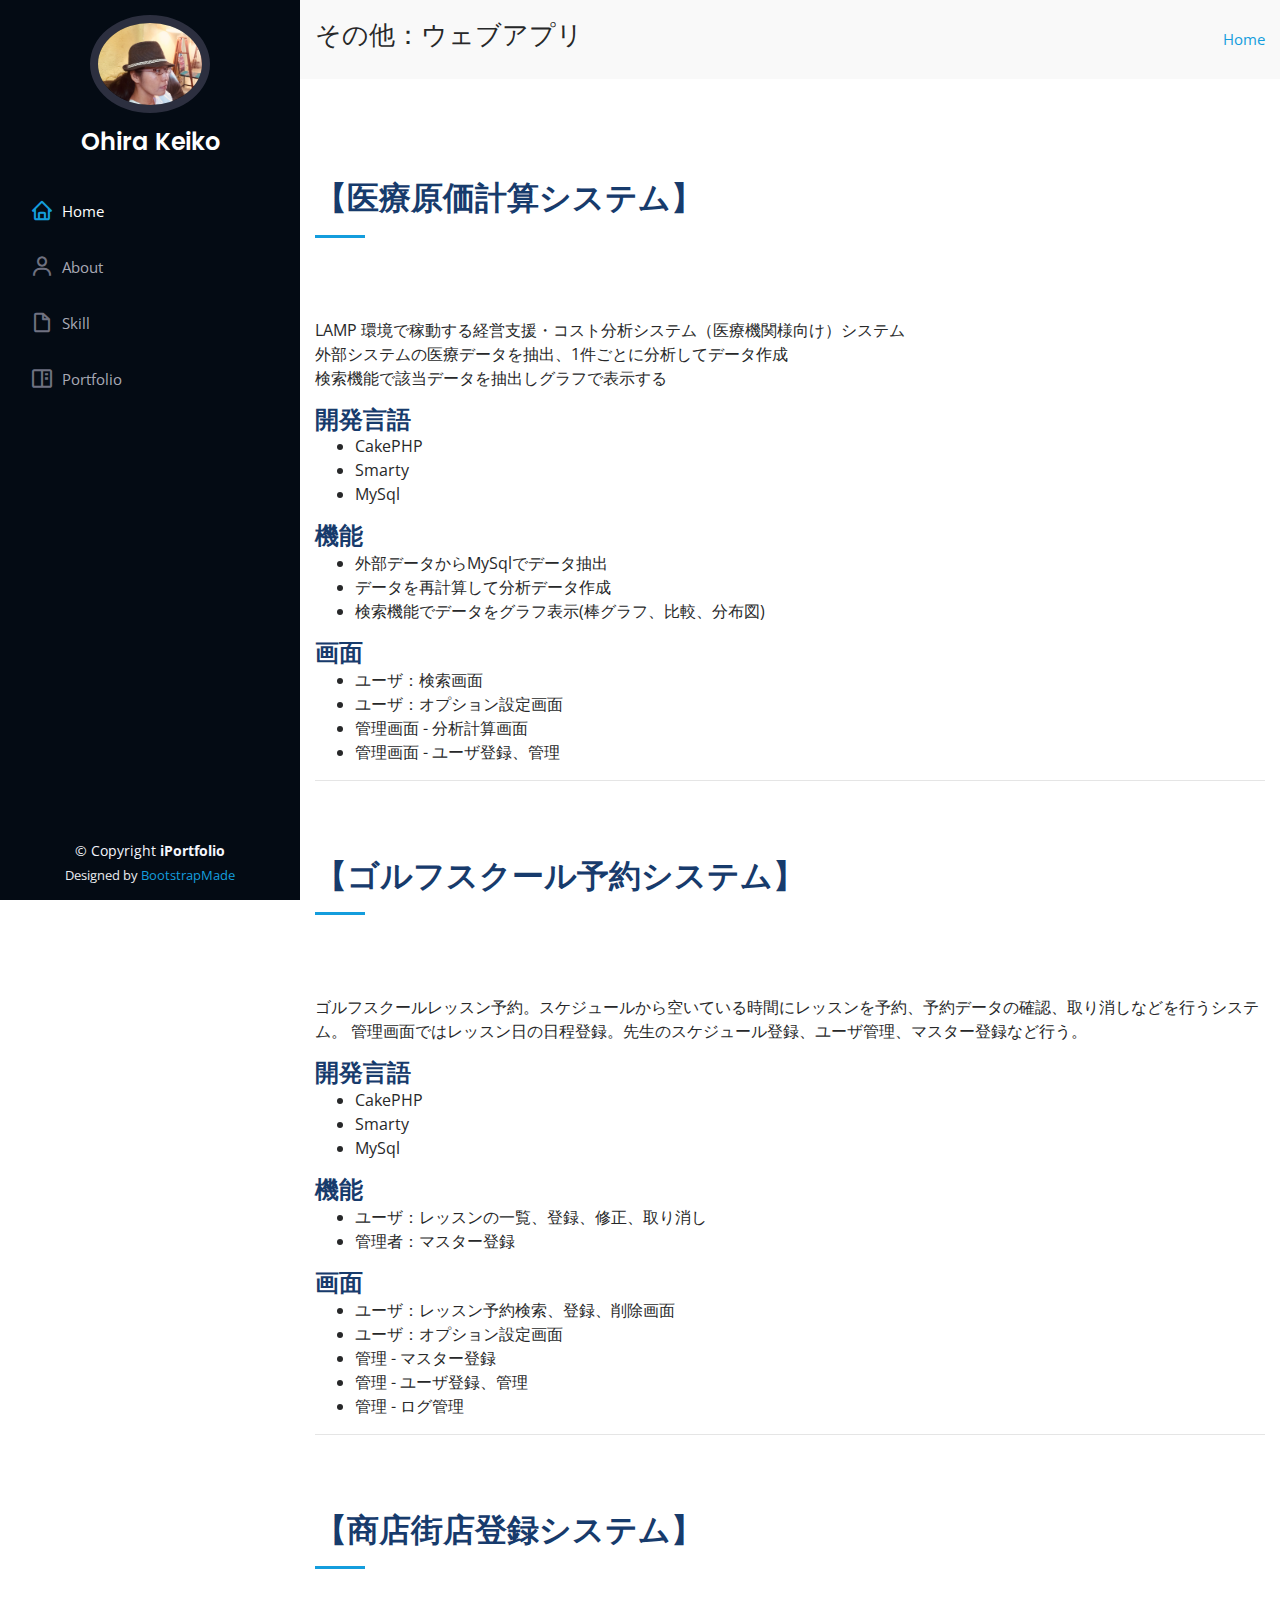
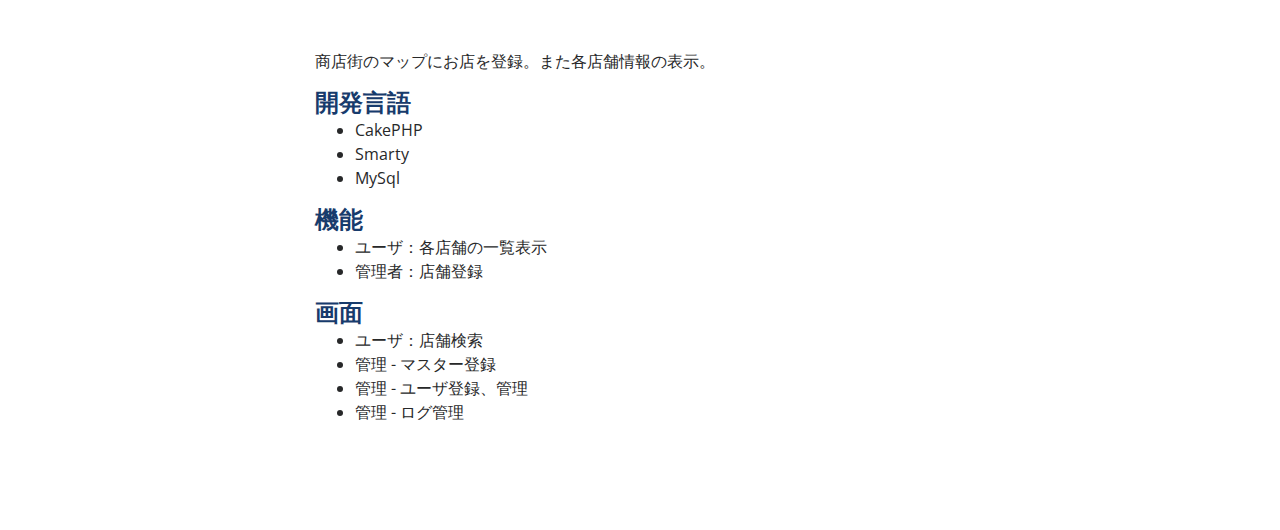
<file: portfolio-details-Other.html>
<!DOCTYPE html>
<html lang="jp">

<head>
  <meta charset="utf-8">
  <meta content="width=device-width, initial-scale=1.0" name="viewport">

  <title>Portfolio - その他：ウェブアプリ</title>
  <meta content="" name="description">
  <meta content="" name="keywords">

  <!-- Favicons -->
  <link href="assets/img/favicon.png" rel="icon">
  <link href="assets/img/apple-touch-icon.png" rel="apple-touch-icon">

  <!-- Google Fonts -->
  <link href="https://fonts.googleapis.com/css?family=Open+Sans:300,300i,400,400i,600,600i,700,700i|Raleway:300,300i,400,400i,500,500i,600,600i,700,700i|Poppins:300,300i,400,400i,500,500i,600,600i,700,700i" rel="stylesheet">

  <!-- Vendor CSS Files -->
  <link href="assets/vendor/bootstrap/css/bootstrap.min.css" rel="stylesheet">
  <link href="assets/vendor/icofont/icofont.min.css" rel="stylesheet">
  <link href="assets/vendor/boxicons/css/boxicons.min.css" rel="stylesheet">
  <link href="assets/vendor/venobox/venobox.css" rel="stylesheet">
  <link href="assets/vendor/owl.carousel/assets/owl.carousel.min.css" rel="stylesheet">
  <link href="assets/vendor/aos/aos.css" rel="stylesheet">

  <!-- Template Main CSS File -->
  <link href="assets/css/style.css" rel="stylesheet">

  <!-- =======================================================
  * Template Name: iPortfolio - v1.5.1
  * Template URL: https://bootstrapmade.com/iportfolio-bootstrap-portfolio-websites-template/
  * Author: BootstrapMade.com
  * License: https://bootstrapmade.com/license/
  ======================================================== -->
</head>

<body>

  <!-- ======= Mobile nav toggle button ======= -->
  <button type="button" class="mobile-nav-toggle d-xl-none"><i class="icofont-navigation-menu"></i></button>

  <!-- ======= Header ======= -->
  <header id="header">
    <div class="d-flex flex-column">

      <div class="profile">
        <img src="assets/img/profile-img.jpg" alt="" class="img-fluid rounded-circle">
        <h1 class="text-light"><a href="index.html">Ohira Keiko</a></h1>
      </div>

      <nav class="nav-menu">
        <ul>
          <li class="active"><a href="index.html"><i class="bx bx-home"></i> <span>Home</span></a></li>
          <li><a href="index.html#about"><i class="bx bx-user"></i> <span>About</span></a></li>
          <li><a href="index.html#resume"><i class="bx bx-file-blank"></i> <span>Skill</span></a></li>
          <li><a href="index.html#portfolio"><i class="bx bx-book-content"></i> Portfolio</a></li>
        </ul>
      </nav><!-- .nav-menu -->
      <button type="button" class="mobile-nav-toggle d-xl-none"><i class="icofont-navigation-menu"></i></button>

    </div>
  </header><!-- End Header -->

  <main id="main">

    <!-- ======= Breadcrumbs ======= -->
    <section id="breadcrumbs" class="breadcrumbs">
      <div class="container">

        <div class="d-flex justify-content-between align-items-center">
          <h2>その他：ウェブアプリ</h2>
          <ol>
            <li><a href="index.html">Home</a></li>
          </ol>
        </div>

      </div>
    </section><!-- End Breadcrumbs -->

    <!-- ======= Portfolio Details Section ======= -->
    <section id="portfolio-details" class="portfolio-details">
      <div class="container">

        <div class="portfolio-details-container">

        <div class="section-title">

          <section id="cost">
            <h2>【医療原価計算システム】</h2>
          </section>
          <p>
            LAMP 環境で稼動する経営支援・コスト分析システム（医療機関様向け）システム<br>
            外部システムの医療データを抽出、1件ごとに分析してデータ作成<br>
            検索機能で該当データを抽出しグラフで表示する<br>
          </p>
          <h3>開発言語</h3>
          <ul>
            <li>CakePHP</li>
            <li>Smarty</li>
            <li>MySql</li>
          </ul>

          <h3>機能</h3>
          <ul>
            <li>外部データからMySqlでデータ抽出</li>
            <li>データを再計算して分析データ作成</li>
            <li>検索機能でデータをグラフ表示(棒グラフ、比較、分布図)</li>
          </ul>

          <h3>画面</h3>
          <ul>
            <li>ユーザ：検索画面</li>
            <li>ユーザ：オプション設定画面</li>
            <li>管理画面 - 分析計算画面</li>
            <li>管理画面 - ユーザ登録、管理</li>
          </ul>

          <hr>

          <section id="golf">
            <h2>【ゴルフスクール予約システム】</h2>
          </section>
          <p>
            ゴルフスクールレッスン予約。スケジュールから空いている時間にレッスンを予約、予約データの確認、取り消しなどを行うシステム。
            管理画面ではレッスン日の日程登録。先生のスケジュール登録、ユーザ管理、マスター登録など行う。
          </p>

          <h3>開発言語</h3>
          <ul>
            <li>CakePHP</li>
            <li>Smarty</li>
            <li>MySql</li>
          </ul>

          <h3>機能</h3>
          <ul>
            <li>ユーザ：レッスンの一覧、登録、修正、取り消し</li>
            <li>管理者：マスター登録</li>
          </ul>

          <h3>画面</h3>
          <ul>
            <li>ユーザ：レッスン予約検索、登録、削除画面</li>
            <li>ユーザ：オプション設定画面</li>
            <li>管理 - マスター登録</li>
            <li>管理 - ユーザ登録、管理</li>
            <li>管理 - ログ管理</li>
          </ul>

          <hr>

          <section id="shop">
            <h2>【商店街店登録システム】</h2>
          </section>
            <p>
              商店街のマップにお店を登録。また各店舗情報の表示。
            </p>
            <h3>開発言語</h3>
            <ul>
              <li>CakePHP</li>
              <li>Smarty</li>
              <li>MySql</li>
            </ul>
            <h3>機能</h3>
            <ul>
              <li>ユーザ：各店舗の一覧表示</li>
              <li>管理者：店舗登録</li>
            </ul>

            <h3>画面</h3>
            <ul>
              <li>ユーザ：店舗検索</li>
              <li>管理 - マスター登録</li>
              <li>管理 - ユーザ登録、管理</li>
              <li>管理 - ログ管理</li>
            </ul>
          </div>

        </div>
      </div>
    </section><!-- End Portfolio Details Section -->


  </main><!-- End #main -->

  <!-- ======= Footer ======= -->
  <footer id="footer">
    <div class="container">
      <div class="copyright">
        &copy; Copyright <strong><span>iPortfolio</span></strong>
      </div>
      <div class="credits">
        <!-- All the links in the footer should remain intact. -->
        <!-- You can delete the links only if you purchased the pro version. -->
        <!-- Licensing information: https://bootstrapmade.com/license/ -->
        <!-- Purchase the pro version with working PHP/AJAX contact form: https://bootstrapmade.com/iportfolio-bootstrap-portfolio-websites-template/ -->
        Designed by <a href="https://bootstrapmade.com/">BootstrapMade</a>
      </div>
    </div>
  </footer><!-- End  Footer -->

  <a href="#" class="back-to-top"><i class="icofont-simple-up"></i></a>

  <!-- Vendor JS Files -->
  <script src="assets/vendor/jquery/jquery.min.js"></script>
  <script src="assets/vendor/bootstrap/js/bootstrap.bundle.min.js"></script>
  <script src="assets/vendor/jquery.easing/jquery.easing.min.js"></script>
  <script src="assets/vendor/php-email-form/validate.js"></script>
  <script src="assets/vendor/waypoints/jquery.waypoints.min.js"></script>
  <script src="assets/vendor/counterup/counterup.min.js"></script>
  <script src="assets/vendor/isotope-layout/isotope.pkgd.min.js"></script>
  <script src="assets/vendor/venobox/venobox.min.js"></script>
  <script src="assets/vendor/owl.carousel/owl.carousel.min.js"></script>
  <script src="assets/vendor/typed.js/typed.min.js"></script>
  <script src="assets/vendor/aos/aos.js"></script>

  <!-- Template Main JS File -->
  <script src="assets/js/main.js"></script>

</body>

</html>
</file>
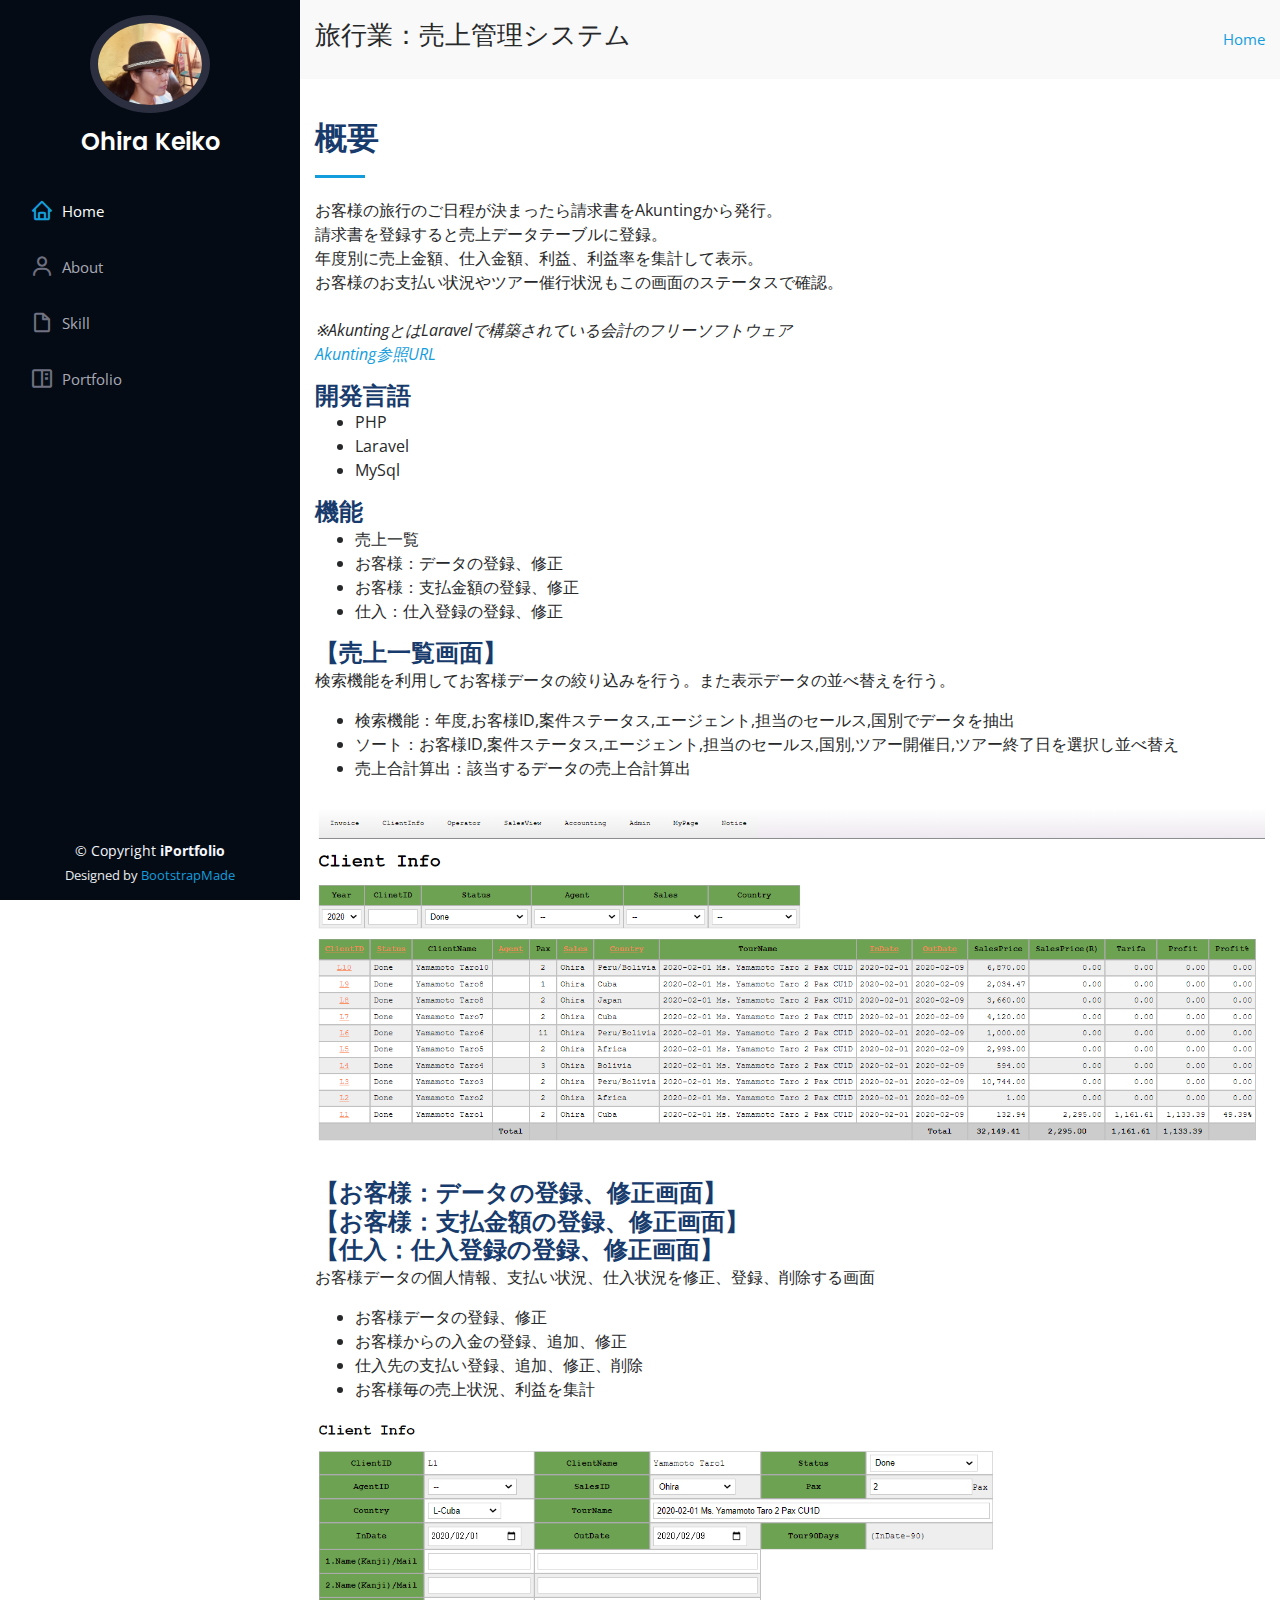
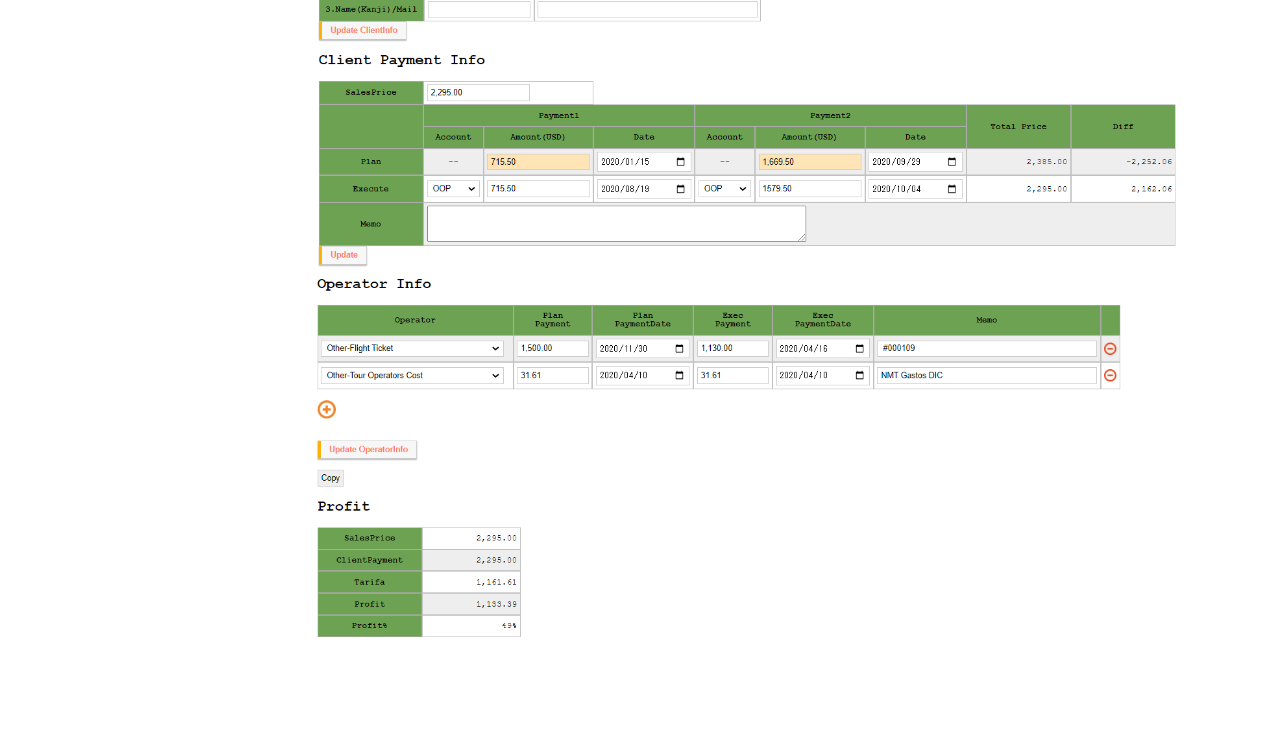
<file: portfolio-details-Sales.html>
<!DOCTYPE html>
<html lang="jp">

<head>
  <meta charset="utf-8">
  <meta content="width=device-width, initial-scale=1.0" name="viewport">

  <title>Portfolio - 旅行業：売上管理システム</title>
  <meta content="" name="description">
  <meta content="" name="keywords">

  <!-- Favicons -->
  <link href="assets/img/favicon.png" rel="icon">
  <link href="assets/img/apple-touch-icon.png" rel="apple-touch-icon">

  <!-- Google Fonts -->
  <link href="https://fonts.googleapis.com/css?family=Open+Sans:300,300i,400,400i,600,600i,700,700i|Raleway:300,300i,400,400i,500,500i,600,600i,700,700i|Poppins:300,300i,400,400i,500,500i,600,600i,700,700i" rel="stylesheet">

  <!-- Vendor CSS Files -->
  <link href="assets/vendor/bootstrap/css/bootstrap.min.css" rel="stylesheet">
  <link href="assets/vendor/icofont/icofont.min.css" rel="stylesheet">
  <link href="assets/vendor/boxicons/css/boxicons.min.css" rel="stylesheet">
  <link href="assets/vendor/venobox/venobox.css" rel="stylesheet">
  <link href="assets/vendor/owl.carousel/assets/owl.carousel.min.css" rel="stylesheet">
  <link href="assets/vendor/aos/aos.css" rel="stylesheet">

  <!-- Template Main CSS File -->
  <link href="assets/css/style.css" rel="stylesheet">

  <!-- =======================================================
  * Template Name: iPortfolio - v1.5.1
  * Template URL: https://bootstrapmade.com/iportfolio-bootstrap-portfolio-websites-template/
  * Author: BootstrapMade.com
  * License: https://bootstrapmade.com/license/
  ======================================================== -->
</head>

<body>

  <!-- ======= Mobile nav toggle button ======= -->
  <button type="button" class="mobile-nav-toggle d-xl-none"><i class="icofont-navigation-menu"></i></button>

  <!-- ======= Header ======= -->
  <header id="header">
    <div class="d-flex flex-column">

      <div class="profile">
        <img src="assets/img/profile-img.jpg" alt="" class="img-fluid rounded-circle">
        <h1 class="text-light"><a href="index.html">Ohira Keiko</a></h1>
      </div>

      <nav class="nav-menu">
        <ul>
          <li class="active"><a href="index.html"><i class="bx bx-home"></i> <span>Home</span></a></li>
          <li><a href="index.html#about"><i class="bx bx-user"></i> <span>About</span></a></li>
          <li><a href="index.html#resume"><i class="bx bx-file-blank"></i> <span>Skill</span></a></li>
          <li><a href="index.html#portfolio"><i class="bx bx-book-content"></i> Portfolio</a></li>
        </ul>
      </nav><!-- .nav-menu -->
      <button type="button" class="mobile-nav-toggle d-xl-none"><i class="icofont-navigation-menu"></i></button>

    </div>
  </header><!-- End Header -->

  <main id="main">

    <!-- ======= Breadcrumbs ======= -->
    <section id="breadcrumbs" class="breadcrumbs">
      <div class="container">

        <div class="d-flex justify-content-between align-items-center">
          <h2>旅行業：売上管理システム</h2>
          <ol>
            <li><a href="index.html">Home</a></li>
          </ol>
        </div>

      </div>
    </section><!-- End Breadcrumbs -->

    <!-- ======= Portfolio Details Section ======= -->
    <section id="portfolio-details" class="portfolio-details">
      <div class="container">

        <div class="portfolio-details-container">

        <div class="section-title">

          <h2>概要</h2>
          <p>
            お客様の旅行のご日程が決まったら請求書をAkuntingから発行。
            <br>請求書を登録すると売上データテーブルに登録。
            <br>年度別に売上金額、仕入金額、利益、利益率を集計して表示。
            <br>お客様のお支払い状況やツアー催行状況もこの画面のステータスで確認。
            <br>
            <br><em>※AkuntingとはLaravelで構築されている会計のフリーソフトウェア
            <br><a href="https://akaunting.com/">Akunting参照URL</em></a>
          </p>

          <h3>開発言語</h3>
          <ul>
            <li>PHP</li>
            <li>Laravel</li>
            <li>MySql</li>
         </ul>

          <h3>機能</h3>
          <ul>
            <li>売上一覧</li>
            <li>お客様：データの登録、修正</li>
            <li>お客様：支払金額の登録、修正</li>
            <li>仕入：仕入登録の登録、修正</li>
         </ul>

          <h3>【売上一覧画面】</h3>
          <p>
            検索機能を利用してお客様データの絞り込みを行う。また表示データの並べ替えを行う。
          </p>
          <ul>
            <li>検索機能：年度,お客様ID,案件ステータス,エージェント,担当のセールス,国別でデータを抽出</li>
            <li>ソート：お客様ID,案件ステータス,エージェント,担当のセールス,国別,ツアー開催日,ツアー終了日を選択し並べ替え</li>
            <li>売上合計算出：該当するデータの売上合計算出</li>
          </ul>

          <img src="assets/img/portfolio/sales-list.png" class="img-fluid" alt="">

        </div>

        <div class="section-title">

          <h3>【お客様：データの登録、修正画面】<br>
          【お客様：支払金額の登録、修正画面】<br>
          【仕入：仕入登録の登録、修正画面】</h3>
          <p>
            お客様データの個人情報、支払い状況、仕入状況を修正、登録、削除する画面
          </p>
          
          <ul>
            <li>お客様データの登録、修正</li>
            <li>お客様からの入金の登録、追加、修正</li>
            <li>仕入先の支払い登録、追加、修正、削除</li>
            <li>お客様毎の売上状況、利益を集計</li>
          </ul>

          <img src="assets/img/portfolio/sales-one.png" class="img-fluid" alt="">
        </div>
      </div>
    </section><!-- End Portfolio Details Section -->


  </main><!-- End #main -->

  <!-- ======= Footer ======= -->
  <footer id="footer">
    <div class="container">
      <div class="copyright">
        &copy; Copyright <strong><span>iPortfolio</span></strong>
      </div>
      <div class="credits">
        <!-- All the links in the footer should remain intact. -->
        <!-- You can delete the links only if you purchased the pro version. -->
        <!-- Licensing information: https://bootstrapmade.com/license/ -->
        <!-- Purchase the pro version with working PHP/AJAX contact form: https://bootstrapmade.com/iportfolio-bootstrap-portfolio-websites-template/ -->
        Designed by <a href="https://bootstrapmade.com/">BootstrapMade</a>
      </div>
    </div>
  </footer><!-- End  Footer -->

  <a href="#" class="back-to-top"><i class="icofont-simple-up"></i></a>

  <!-- Vendor JS Files -->
  <script src="assets/vendor/jquery/jquery.min.js"></script>
  <script src="assets/vendor/bootstrap/js/bootstrap.bundle.min.js"></script>
  <script src="assets/vendor/jquery.easing/jquery.easing.min.js"></script>
  <script src="assets/vendor/php-email-form/validate.js"></script>
  <script src="assets/vendor/waypoints/jquery.waypoints.min.js"></script>
  <script src="assets/vendor/counterup/counterup.min.js"></script>
  <script src="assets/vendor/isotope-layout/isotope.pkgd.min.js"></script>
  <script src="assets/vendor/venobox/venobox.min.js"></script>
  <script src="assets/vendor/owl.carousel/owl.carousel.min.js"></script>
  <script src="assets/vendor/typed.js/typed.min.js"></script>
  <script src="assets/vendor/aos/aos.js"></script>

  <!-- Template Main JS File -->
  <script src="assets/js/main.js"></script>

</body>

</html>
</file>
<file: assets/vendor/venobox/venobox.css>
/* ------ venobox.css --------*/
.vbox-overlay *, .vbox-overlay *:before, .vbox-overlay *:after{
    -webkit-backface-visibility: hidden;
    -webkit-box-sizing:border-box;
    -moz-box-sizing:border-box;
    box-sizing:border-box;
}
.vbox-overlay * { 
    -webkit-backface-visibility: visible;
    backface-visibility: visible;
}
.vbox-overlay{
    display: -webkit-flex;
    display: flex;
    -webkit-flex-direction: column;
    flex-direction: column;
    -webkit-justify-content: center;
    justify-content: center;
    -webkit-align-items: center;
    align-items: center;
    position: fixed;
    left: 0;
    top: 0;
    bottom: 0;
    right: 0;
    z-index: 999999;
}

/* ----- navigation ----- */
.vbox-title{
    width: 100%;
    height: 40px;
    float: left;
    text-align: center;
    line-height: 28px;
    font-size: 12px;
    padding: 6px 50px;
    overflow: hidden;
    position: fixed;
    display: none;
    left: 0;
    z-index: 89;
}
.vbox-close{
    cursor: pointer;
    position: fixed;
    top: -1px;
    right: 0;
    width: 50px;
    height: 40px;
    padding: 6px;
    display: block;
    background-position:10px center;
    overflow: hidden;
    font-size: 24px;
    line-height: 1;
    text-align: center;
    z-index: 99;
}
.vbox-left{
    cursor: pointer;
    position: fixed;
    left: 0;
    height: 40px;
    overflow: hidden;
    line-height: 28px;
    font-size: 12px;
    z-index: 99;
    display: flex;
    align-items:center;
}
.vbox-num{
    display: inline-block;
    margin: 6px 0 6px 15px;
}
/* ----- Social share ----- */
.vbox-share{
    line-height: 28px;
    font-size: 12px;
    overflow: hidden;
    position: fixed;
    left: 0;
    z-index: 98;
    display: flex;
    align-items:center;
    justify-content: center;
    width: 100%;
    text-align: center;
}
.vbox-share svg{
    max-height: 28px;
    width: 28px;
    z-index: 10;
    margin-left: 12px;
    margin-top: 6px;
    margin-bottom: 6px;
    vertical-align: middle;
}


/* ----- navigation ARROWS ----- */
.vbox-next, .vbox-prev{
    position: fixed;
    top: 50%;
    margin-top: -15px;
    overflow: hidden;
    cursor: pointer;
    display: block;
    width: 45px;
    height: 45px;
    z-index: 99;
}
.vbox-next span, .vbox-prev span{
    position: relative;
    width: 20px;
    height: 20px;
    border: 2px solid transparent;
    border-top-color: #B6B6B6;
    border-right-color: #B6B6B6;
    text-indent: -100px;
    position: absolute;
    top: 8px;
    display: block;
}
.vbox-prev{
    left: 15px;
}
.vbox-next{
    right: 15px;
}
.vbox-prev span{
    left: 10px;
    -ms-transform: rotate(-135deg);
    -webkit-transform: rotate(-135deg);
    transform: rotate(-135deg);
}
.vbox-next span{
    -ms-transform: rotate(45deg);
    -webkit-transform: rotate(45deg);
    transform: rotate(45deg);
    right: 10px;
}
/* ------- inline window ------ */
.vbox-inline{
    width: 420px;
    height: 315px;
    height: 70vh;
    padding: 10px;
    background: #fff;
    margin: 0 auto;
    overflow: auto;
    text-align: left;
}
/* ------- Video & iFrames window ------ */
.venoframe{
    max-width: 100%;
    width: 100%;
    border: none;
    width: 100%;
    height: 260px;
    height: 70vh;
}
.venoframe.vbvid{
    height: 260px;
}
@media (min-width: 768px) {
    .venoframe, .vbox-inline{
        width: 90%;
        height: 360px;
        height: 70vh;
    }
    .venoframe.vbvid{
        width: 640px;
        height: 360px;
    }
}
@media (min-width: 992px) {
    .venoframe, .vbox-inline{
        max-width: 1200px;
        width: 80%;
        height: 540px;
        height: 70vh;
    }
    .venoframe.vbvid{
        width: 960px;
        height: 540px;
    }
}
/* 
Please do NOT edit this part! 
or at least read this note: http://i.imgur.com/7C0ws9e.gif
*/
.vbox-open{
    overflow: hidden;
}
.vbox-container{
    position: absolute;
    left: 0;
    right: 0;
    top: 0;
    bottom: 0;
    overflow-x: hidden;
    overflow-y: scroll;
    overflow-scrolling: touch;
    -webkit-overflow-scrolling: touch;
    z-index: 20;
    max-height: 100%;

}

.vbox-content{
    text-align: center;
    float: left;
    width: 100%;
    position: relative;
    overflow: hidden;
    padding: 20px 4%;
}
.vbox-container img{
    max-width: 100%;
    height: auto;
}
.vbox-figlio{
    box-shadow: 0 0 12px rgba(0,0,0,0.19), 0 6px 6px rgba(0,0,0,0.23);
    max-width: 100%;
    text-align: initial;
}
img.vbox-figlio{
    -webkit-user-select: none;
-khtml-user-select: none;
-moz-user-select: none;
-o-user-select: none;
user-select: none;
}
.vbox-content.swipe-left{
    margin-left: -200px !important;
}
.vbox-content.swipe-right{
    margin-left: 200px !important;
}
.vbox-animated{
    webkit-transition: margin 300ms ease-out;
    transition: margin 300ms ease-out;
}

/* ---------- preloader ----------
 * SPINKIT 
 * http://tobiasahlin.com/spinkit/
-------------------------------- */
.sk-double-bounce,.sk-rotating-plane{width:40px;height:40px;margin:40px auto}.sk-rotating-plane{background-color:#333;-webkit-animation:sk-rotatePlane 1.2s infinite ease-in-out;animation:sk-rotatePlane 1.2s infinite ease-in-out}@-webkit-keyframes sk-rotatePlane{0%{-webkit-transform:perspective(120px) rotateX(0) rotateY(0);transform:perspective(120px) rotateX(0) rotateY(0)}50%{-webkit-transform:perspective(120px) rotateX(-180.1deg) rotateY(0);transform:perspective(120px) rotateX(-180.1deg) rotateY(0)}100%{-webkit-transform:perspective(120px) rotateX(-180deg) rotateY(-179.9deg);transform:perspective(120px) rotateX(-180deg) rotateY(-179.9deg)}}@keyframes sk-rotatePlane{0%{-webkit-transform:perspective(120px) rotateX(0) rotateY(0);transform:perspective(120px) rotateX(0) rotateY(0)}50%{-webkit-transform:perspective(120px) rotateX(-180.1deg) rotateY(0);transform:perspective(120px) rotateX(-180.1deg) rotateY(0)}100%{-webkit-transform:perspective(120px) rotateX(-180deg) rotateY(-179.9deg);transform:perspective(120px) rotateX(-180deg) rotateY(-179.9deg)}}.sk-double-bounce{position:relative}.sk-double-bounce .sk-child{width:100%;height:100%;border-radius:50%;background-color:#333;opacity:.6;position:absolute;top:0;left:0;-webkit-animation:sk-doubleBounce 2s infinite ease-in-out;animation:sk-doubleBounce 2s infinite ease-in-out}.sk-chasing-dots .sk-child,.sk-spinner-pulse,.sk-three-bounce .sk-child{background-color:#333;border-radius:100%}.sk-double-bounce .sk-double-bounce2{-webkit-animation-delay:-1s;animation-delay:-1s}@-webkit-keyframes sk-doubleBounce{0%,100%{-webkit-transform:scale(0);transform:scale(0)}50%{-webkit-transform:scale(1);transform:scale(1)}}@keyframes sk-doubleBounce{0%,100%{-webkit-transform:scale(0);transform:scale(0)}50%{-webkit-transform:scale(1);transform:scale(1)}}.sk-wave{margin:40px auto;width:50px;height:40px;text-align:center;font-size:10px}.sk-wave .sk-rect{background-color:#333;height:100%;width:6px;display:inline-block;-webkit-animation:sk-waveStretchDelay 1.2s infinite ease-in-out;animation:sk-waveStretchDelay 1.2s infinite ease-in-out}.sk-wave .sk-rect1{-webkit-animation-delay:-1.2s;animation-delay:-1.2s}.sk-wave .sk-rect2{-webkit-animation-delay:-1.1s;animation-delay:-1.1s}.sk-wave .sk-rect3{-webkit-animation-delay:-1s;animation-delay:-1s}.sk-wave .sk-rect4{-webkit-animation-delay:-.9s;animation-delay:-.9s}.sk-wave .sk-rect5{-webkit-animation-delay:-.8s;animation-delay:-.8s}@-webkit-keyframes sk-waveStretchDelay{0%,100%,40%{-webkit-transform:scaleY(.4);transform:scaleY(.4)}20%{-webkit-transform:scaleY(1);transform:scaleY(1)}}@keyframes sk-waveStretchDelay{0%,100%,40%{-webkit-transform:scaleY(.4);transform:scaleY(.4)}20%{-webkit-transform:scaleY(1);transform:scaleY(1)}}.sk-wandering-cubes{margin:40px auto;width:40px;height:40px;position:relative}.sk-wandering-cubes .sk-cube{background-color:#333;width:10px;height:10px;position:absolute;top:0;left:0;-webkit-animation:sk-wanderingCube 1.8s ease-in-out -1.8s infinite both;animation:sk-wanderingCube 1.8s ease-in-out -1.8s infinite both}.sk-chasing-dots,.sk-spinner-pulse{width:40px;height:40px;margin:40px auto}.sk-wandering-cubes .sk-cube2{-webkit-animation-delay:-.9s;animation-delay:-.9s}@-webkit-keyframes sk-wanderingCube{0%{-webkit-transform:rotate(0);transform:rotate(0)}25%{-webkit-transform:translateX(30px) rotate(-90deg) scale(.5);transform:translateX(30px) rotate(-90deg) scale(.5)}50%{-webkit-transform:translateX(30px) translateY(30px) rotate(-179deg);transform:translateX(30px) translateY(30px) rotate(-179deg)}50.1%{-webkit-transform:translateX(30px) translateY(30px) rotate(-180deg);transform:translateX(30px) translateY(30px) rotate(-180deg)}75%{-webkit-transform:translateX(0) translateY(30px) rotate(-270deg) scale(.5);transform:translateX(0) translateY(30px) rotate(-270deg) scale(.5)}100%{-webkit-transform:rotate(-360deg);transform:rotate(-360deg)}}@keyframes sk-wanderingCube{0%{-webkit-transform:rotate(0);transform:rotate(0)}25%{-webkit-transform:translateX(30px) rotate(-90deg) scale(.5);transform:translateX(30px) rotate(-90deg) scale(.5)}50%{-webkit-transform:translateX(30px) translateY(30px) rotate(-179deg);transform:translateX(30px) translateY(30px) rotate(-179deg)}50.1%{-webkit-transform:translateX(30px) translateY(30px) rotate(-180deg);transform:translateX(30px) translateY(30px) rotate(-180deg)}75%{-webkit-transform:translateX(0) translateY(30px) rotate(-270deg) scale(.5);transform:translateX(0) translateY(30px) rotate(-270deg) scale(.5)}100%{-webkit-transform:rotate(-360deg);transform:rotate(-360deg)}}.sk-spinner-pulse{-webkit-animation:sk-pulseScaleOut 1s infinite ease-in-out;animation:sk-pulseScaleOut 1s infinite ease-in-out}@-webkit-keyframes sk-pulseScaleOut{0%{-webkit-transform:scale(0);transform:scale(0)}100%{-webkit-transform:scale(1);transform:scale(1);opacity:0}}@keyframes sk-pulseScaleOut{0%{-webkit-transform:scale(0);transform:scale(0)}100%{-webkit-transform:scale(1);transform:scale(1);opacity:0}}.sk-chasing-dots{position:relative;text-align:center;-webkit-animation:sk-chasingDotsRotate 2s infinite linear;animation:sk-chasingDotsRotate 2s infinite linear}.sk-chasing-dots .sk-child{width:60%;height:60%;display:inline-block;position:absolute;top:0;-webkit-animation:sk-chasingDotsBounce 2s infinite ease-in-out;animation:sk-chasingDotsBounce 2s infinite ease-in-out}.sk-chasing-dots .sk-dot2{top:auto;bottom:0;-webkit-animation-delay:-1s;animation-delay:-1s}@-webkit-keyframes sk-chasingDotsRotate{100%{-webkit-transform:rotate(360deg);transform:rotate(360deg)}}@keyframes sk-chasingDotsRotate{100%{-webkit-transform:rotate(360deg);transform:rotate(360deg)}}@-webkit-keyframes sk-chasingDotsBounce{0%,100%{-webkit-transform:scale(0);transform:scale(0)}50%{-webkit-transform:scale(1);transform:scale(1)}}@keyframes sk-chasingDotsBounce{0%,100%{-webkit-transform:scale(0);transform:scale(0)}50%{-webkit-transform:scale(1);transform:scale(1)}}.sk-three-bounce{margin:40px auto;width:80px;text-align:center}.sk-three-bounce .sk-child{width:20px;height:20px;display:inline-block;-webkit-animation:sk-three-bounce 1.4s ease-in-out 0s infinite both;animation:sk-three-bounce 1.4s ease-in-out 0s infinite both}.sk-circle .sk-child:before,.sk-fading-circle .sk-circle:before{display:block;border-radius:100%;content:'';background-color:#333}.sk-three-bounce .sk-bounce1{-webkit-animation-delay:-.32s;animation-delay:-.32s}.sk-three-bounce .sk-bounce2{-webkit-animation-delay:-.16s;animation-delay:-.16s}@-webkit-keyframes sk-three-bounce{0%,100%,80%{-webkit-transform:scale(0);transform:scale(0)}40%{-webkit-transform:scale(1);transform:scale(1)}}@keyframes sk-three-bounce{0%,100%,80%{-webkit-transform:scale(0);transform:scale(0)}40%{-webkit-transform:scale(1);transform:scale(1)}}.sk-circle{margin:40px auto;width:40px;height:40px;position:relative}.sk-circle .sk-child{width:100%;height:100%;position:absolute;left:0;top:0}.sk-circle .sk-child:before{margin:0 auto;width:15%;height:15%;-webkit-animation:sk-circleBounceDelay 1.2s infinite ease-in-out both;animation:sk-circleBounceDelay 1.2s infinite ease-in-out both}.sk-circle .sk-circle2{-webkit-transform:rotate(30deg);-ms-transform:rotate(30deg);transform:rotate(30deg)}.sk-circle .sk-circle3{-webkit-transform:rotate(60deg);-ms-transform:rotate(60deg);transform:rotate(60deg)}.sk-circle .sk-circle4{-webkit-transform:rotate(90deg);-ms-transform:rotate(90deg);transform:rotate(90deg)}.sk-circle .sk-circle5{-webkit-transform:rotate(120deg);-ms-transform:rotate(120deg);transform:rotate(120deg)}.sk-circle .sk-circle6{-webkit-transform:rotate(150deg);-ms-transform:rotate(150deg);transform:rotate(150deg)}.sk-circle .sk-circle7{-webkit-transform:rotate(180deg);-ms-transform:rotate(180deg);transform:rotate(180deg)}.sk-circle .sk-circle8{-webkit-transform:rotate(210deg);-ms-transform:rotate(210deg);transform:rotate(210deg)}.sk-circle .sk-circle9{-webkit-transform:rotate(240deg);-ms-transform:rotate(240deg);transform:rotate(240deg)}.sk-circle .sk-circle10{-webkit-transform:rotate(270deg);-ms-transform:rotate(270deg);transform:rotate(270deg)}.sk-circle .sk-circle11{-webkit-transform:rotate(300deg);-ms-transform:rotate(300deg);transform:rotate(300deg)}.sk-circle .sk-circle12{-webkit-transform:rotate(330deg);-ms-transform:rotate(330deg);transform:rotate(330deg)}.sk-circle .sk-circle2:before{-webkit-animation-delay:-1.1s;animation-delay:-1.1s}.sk-circle .sk-circle3:before{-webkit-animation-delay:-1s;animation-delay:-1s}.sk-circle .sk-circle4:before{-webkit-animation-delay:-.9s;animation-delay:-.9s}.sk-circle .sk-circle5:before{-webkit-animation-delay:-.8s;animation-delay:-.8s}.sk-circle .sk-circle6:before{-webkit-animation-delay:-.7s;animation-delay:-.7s}.sk-circle .sk-circle7:before{-webkit-animation-delay:-.6s;animation-delay:-.6s}.sk-circle .sk-circle8:before{-webkit-animation-delay:-.5s;animation-delay:-.5s}.sk-circle .sk-circle9:before{-webkit-animation-delay:-.4s;animation-delay:-.4s}.sk-circle .sk-circle10:before{-webkit-animation-delay:-.3s;animation-delay:-.3s}.sk-circle .sk-circle11:before{-webkit-animation-delay:-.2s;animation-delay:-.2s}.sk-circle .sk-circle12:before{-webkit-animation-delay:-.1s;animation-delay:-.1s}@-webkit-keyframes sk-circleBounceDelay{0%,100%,80%{-webkit-transform:scale(0);transform:scale(0)}40%{-webkit-transform:scale(1);transform:scale(1)}}@keyframes sk-circleBounceDelay{0%,100%,80%{-webkit-transform:scale(0);transform:scale(0)}40%{-webkit-transform:scale(1);transform:scale(1)}}.sk-cube-grid{width:40px;height:40px;margin:40px auto}.sk-cube-grid .sk-cube{width:33.33%;height:33.33%;background-color:#333;float:left;-webkit-animation:sk-cubeGridScaleDelay 1.3s infinite ease-in-out;animation:sk-cubeGridScaleDelay 1.3s infinite ease-in-out}.sk-cube-grid .sk-cube1{-webkit-animation-delay:.2s;animation-delay:.2s}.sk-cube-grid .sk-cube2{-webkit-animation-delay:.3s;animation-delay:.3s}.sk-cube-grid .sk-cube3{-webkit-animation-delay:.4s;animation-delay:.4s}.sk-cube-grid .sk-cube4{-webkit-animation-delay:.1s;animation-delay:.1s}.sk-cube-grid .sk-cube5{-webkit-animation-delay:.2s;animation-delay:.2s}.sk-cube-grid .sk-cube6{-webkit-animation-delay:.3s;animation-delay:.3s}.sk-cube-grid .sk-cube7{-webkit-animation-delay:0ms;animation-delay:0ms}.sk-cube-grid .sk-cube8{-webkit-animation-delay:.1s;animation-delay:.1s}.sk-cube-grid .sk-cube9{-webkit-animation-delay:.2s;animation-delay:.2s}@-webkit-keyframes sk-cubeGridScaleDelay{0%,100%,70%{-webkit-transform:scale3D(1,1,1);transform:scale3D(1,1,1)}35%{-webkit-transform:scale3D(0,0,1);transform:scale3D(0,0,1)}}@keyframes sk-cubeGridScaleDelay{0%,100%,70%{-webkit-transform:scale3D(1,1,1);transform:scale3D(1,1,1)}35%{-webkit-transform:scale3D(0,0,1);transform:scale3D(0,0,1)}}.sk-fading-circle{margin:40px auto;width:40px;height:40px;position:relative}.sk-fading-circle .sk-circle{width:100%;height:100%;position:absolute;left:0;top:0}.sk-fading-circle .sk-circle:before{margin:0 auto;width:15%;height:15%;-webkit-animation:sk-circleFadeDelay 1.2s infinite ease-in-out both;animation:sk-circleFadeDelay 1.2s infinite ease-in-out both}.sk-fading-circle .sk-circle2{-webkit-transform:rotate(30deg);-ms-transform:rotate(30deg);transform:rotate(30deg)}.sk-fading-circle .sk-circle3{-webkit-transform:rotate(60deg);-ms-transform:rotate(60deg);transform:rotate(60deg)}.sk-fading-circle .sk-circle4{-webkit-transform:rotate(90deg);-ms-transform:rotate(90deg);transform:rotate(90deg)}.sk-fading-circle .sk-circle5{-webkit-transform:rotate(120deg);-ms-transform:rotate(120deg);transform:rotate(120deg)}.sk-fading-circle .sk-circle6{-webkit-transform:rotate(150deg);-ms-transform:rotate(150deg);transform:rotate(150deg)}.sk-fading-circle .sk-circle7{-webkit-transform:rotate(180deg);-ms-transform:rotate(180deg);transform:rotate(180deg)}.sk-fading-circle .sk-circle8{-webkit-transform:rotate(210deg);-ms-transform:rotate(210deg);transform:rotate(210deg)}.sk-fading-circle .sk-circle9{-webkit-transform:rotate(240deg);-ms-transform:rotate(240deg);transform:rotate(240deg)}.sk-fading-circle .sk-circle10{-webkit-transform:rotate(270deg);-ms-transform:rotate(270deg);transform:rotate(270deg)}.sk-fading-circle .sk-circle11{-webkit-transform:rotate(300deg);-ms-transform:rotate(300deg);transform:rotate(300deg)}.sk-fading-circle .sk-circle12{-webkit-transform:rotate(330deg);-ms-transform:rotate(330deg);transform:rotate(330deg)}.sk-fading-circle .sk-circle2:before{-webkit-animation-delay:-1.1s;animation-delay:-1.1s}.sk-fading-circle .sk-circle3:before{-webkit-animation-delay:-1s;animation-delay:-1s}.sk-fading-circle .sk-circle4:before{-webkit-animation-delay:-.9s;animation-delay:-.9s}.sk-fading-circle .sk-circle5:before{-webkit-animation-delay:-.8s;animation-delay:-.8s}.sk-fading-circle .sk-circle6:before{-webkit-animation-delay:-.7s;animation-delay:-.7s}.sk-fading-circle .sk-circle7:before{-webkit-animation-delay:-.6s;animation-delay:-.6s}.sk-fading-circle .sk-circle8:before{-webkit-animation-delay:-.5s;animation-delay:-.5s}.sk-fading-circle .sk-circle9:before{-webkit-animation-delay:-.4s;animation-delay:-.4s}.sk-fading-circle .sk-circle10:before{-webkit-animation-delay:-.3s;animation-delay:-.3s}.sk-fading-circle .sk-circle11:before{-webkit-animation-delay:-.2s;animation-delay:-.2s}.sk-fading-circle .sk-circle12:before{-webkit-animation-delay:-.1s;animation-delay:-.1s}@-webkit-keyframes sk-circleFadeDelay{0%,100%,39%{opacity:0}40%{opacity:1}}@keyframes sk-circleFadeDelay{0%,100%,39%{opacity:0}40%{opacity:1}}.sk-folding-cube{margin:40px auto;width:40px;height:40px;position:relative;-webkit-transform:rotateZ(45deg);transform:rotateZ(45deg)}.sk-folding-cube .sk-cube{float:left;width:50%;height:50%;position:relative;-webkit-transform:scale(1.1);-ms-transform:scale(1.1);transform:scale(1.1)}.sk-folding-cube .sk-cube:before{content:'';position:absolute;top:0;left:0;width:100%;height:100%;background-color:#333;-webkit-animation:sk-foldCubeAngle 2.4s infinite linear both;animation:sk-foldCubeAngle 2.4s infinite linear both;-webkit-transform-origin:100% 100%;-ms-transform-origin:100% 100%;transform-origin:100% 100%}.sk-folding-cube .sk-cube2{-webkit-transform:scale(1.1) rotateZ(90deg);transform:scale(1.1) rotateZ(90deg)}.sk-folding-cube .sk-cube3{-webkit-transform:scale(1.1) rotateZ(180deg);transform:scale(1.1) rotateZ(180deg)}.sk-folding-cube .sk-cube4{-webkit-transform:scale(1.1) rotateZ(270deg);transform:scale(1.1) rotateZ(270deg)}.sk-folding-cube .sk-cube2:before{-webkit-animation-delay:.3s;animation-delay:.3s}.sk-folding-cube .sk-cube3:before{-webkit-animation-delay:.6s;animation-delay:.6s}.sk-folding-cube .sk-cube4:before{-webkit-animation-delay:.9s;animation-delay:.9s}@-webkit-keyframes sk-foldCubeAngle{0%,10%{-webkit-transform:perspective(140px) rotateX(-180deg);transform:perspective(140px) rotateX(-180deg);opacity:0}25%,75%{-webkit-transform:perspective(140px) rotateX(0);transform:perspective(140px) rotateX(0);opacity:1}100%,90%{-webkit-transform:perspective(140px) rotateY(180deg);transform:perspective(140px) rotateY(180deg);opacity:0}}@keyframes sk-foldCubeAngle{0%,10%{-webkit-transform:perspective(140px) rotateX(-180deg);transform:perspective(140px) rotateX(-180deg);opacity:0}25%,75%{-webkit-transform:perspective(140px) rotateX(0);transform:perspective(140px) rotateX(0);opacity:1}100%,90%{-webkit-transform:perspective(140px) rotateY(180deg);transform:perspective(140px) rotateY(180deg);opacity:0}}
</file>
<file: assets/css/style.css>
/**
* Template Name: iPortfolio - v1.5.1
* Template URL: https://bootstrapmade.com/iportfolio-bootstrap-portfolio-websites-template/
* Author: BootstrapMade.com
* License: https://bootstrapmade.com/license/
*/

/*--------------------------------------------------------------
# General
--------------------------------------------------------------*/
body {
  font-family: "Open Sans", sans-serif;
  color: #272829;
}

a {
  color: #149ddd;
}

a:hover {
  color: #37b3ed;
  text-decoration: none;
}

h1, h2, h3, h4, h5, h6 {
  font-family: "Raleway", sans-serif;
}

/*--------------------------------------------------------------
# Back to top button
--------------------------------------------------------------*/
.back-to-top {
  position: fixed;
  display: none;
  width: 40px;
  height: 40px;
  border-radius: 50px;
  right: 15px;
  bottom: 15px;
  background: #149ddd;
  color: #fff;
  transition: display 0.5s ease-in-out;
  z-index: 99999;
}

.back-to-top i {
  font-size: 24px;
  position: absolute;
  top: 7px;
  left: 8px;
}

.back-to-top:hover {
  color: #fff;
  background: #2eafec;
  transition: background 0.2s ease-in-out;
}

/*--------------------------------------------------------------
# Header
--------------------------------------------------------------*/
#header {
  position: fixed;
  top: 0;
  left: 0;
  bottom: 0;
  width: 300px;
  transition: all ease-in-out 0.5s;
  z-index: 9997;
  transition: all 0.5s;
  padding: 0 15px;
  background: #040b14;
  overflow-y: auto;
}

#header .profile img {
  margin: 15px auto;
  display: block;
  width: 120px;
  border: 8px solid #2c2f3f;
}

#header .profile h1 {
  font-size: 24px;
  margin: 0;
  padding: 0;
  font-weight: 600;
  -moz-text-align-last: center;
  text-align-last: center;
  font-family: "Poppins", sans-serif;
}

#header .profile h1 a, #header .profile h1 a:hover {
  color: #fff;
  text-decoration: none;
}

#header .profile .social-links a {
  font-size: 18px;
  display: inline-block;
  background: #212431;
  color: #fff;
  line-height: 1;
  padding: 8px 0;
  margin-right: 4px;
  border-radius: 50%;
  text-align: center;
  width: 36px;
  height: 36px;
  transition: 0.3s;
}

#header .profile .social-links a:hover {
  background: #149ddd;
  color: #fff;
  text-decoration: none;
}

#main {
  margin-left: 300px;
}

@media (max-width: 1199px) {
  #header {
    left: -300px;
  }
  #main {
    margin-left: 0;
  }
}

/*--------------------------------------------------------------
# Navigation Menu
--------------------------------------------------------------*/
/* Desktop Navigation */
.nav-menu {
  padding-top: 30px;
}

.nav-menu * {
  margin: 0;
  padding: 0;
  list-style: none;
}

.nav-menu > ul > li {
  position: relative;
  white-space: nowrap;
}

.nav-menu a {
  display: flex;
  align-items: center;
  color: #a8a9b4;
  padding: 12px 15px;
  margin-bottom: 8px;
  transition: 0.3s;
  font-size: 15px;
}

.nav-menu a i {
  font-size: 24px;
  padding-right: 8px;
  color: #6f7180;
}

.nav-menu a:hover, .nav-menu .active > a, .nav-menu li:hover > a {
  text-decoration: none;
  color: #fff;
}

.nav-menu a:hover i, .nav-menu .active > a i, .nav-menu li:hover > a i {
  color: #149ddd;
}

/* Mobile Navigation */
.mobile-nav-toggle {
  position: fixed;
  right: 15px;
  top: 15px;
  z-index: 9998;
  border: 0;
  background: none;
  font-size: 24px;
  transition: all 0.4s;
  outline: none !important;
  line-height: 1;
  cursor: pointer;
  text-align: right;
}

.mobile-nav-toggle i {
  color: #149ddd;
}

.mobile-nav-active {
  overflow: hidden;
}

.mobile-nav-active #header {
  left: 0;
}

.mobile-nav-active .mobile-nav-toggle i {
  color: #fff;
}

/*--------------------------------------------------------------
# Hero Section
--------------------------------------------------------------*/
#hero {
  width: 100%;
  height: 100vh;
  background: url("../img/hero-bg.jpg") top center;
  background-size: cover;
}

#hero:before {
  content: "";
  background: rgba(5, 13, 24, 0.3);
  position: absolute;
  bottom: 0;
  top: 0;
  left: 0;
  right: 0;
  z-index: 1;
}

#hero .hero-container {
  position: relative;
  z-index: 2;
  min-width: 300px;
}

#hero h1 {
  margin: 0 0 10px 0;
  font-size: 64px;
  font-weight: 700;
  line-height: 56px;
  color: #fff;
}

#hero p {
  color: #fff;
  margin-bottom: 50px;
  font-size: 26px;
  font-family: "Poppins", sans-serif;
}

#hero p span {
  color: #fff;
  padding-bottom: 4px;
  letter-spacing: 1px;
  border-bottom: 3px solid #149ddd;
}

@media (min-width: 1024px) {
  #hero {
    background-attachment: fixed;
  }
}

@media (max-width: 768px) {
  #hero h1 {
    font-size: 28px;
    line-height: 36px;
  }
  #hero h2 {
    font-size: 18px;
    line-height: 24px;
    margin-bottom: 30px;
  }
}

/*--------------------------------------------------------------
# Sections General
--------------------------------------------------------------*/
section {
  padding: 60px 0;
  overflow: hidden;
}

.section-bg {
  background: #f5f8fd;
}

.section-title {
  padding-bottom: 30px;
}

.section-title h2 {
  font-size: 32px;
  font-weight: bold;
  margin-bottom: 20px;
  padding-bottom: 20px;
  position: relative;
  color: #173b6c;
}

.section-title h2::after {
  content: '';
  position: absolute;
  display: block;
  width: 50px;
  height: 3px;
  background: #149ddd;
  bottom: 0;
  left: 0;
}

.section-title p {
  margin-bottom: 30;
}

.section-title h3 {
  font-size: 24px;
  font-weight: bold;
  margin-bottom: 0px;
  padding-bottom: 0px;
  position: relative;
  color: #173b6c;
}

/*--------------------------------------------------------------
# About
--------------------------------------------------------------*/
.about .content h3 {
  font-weight: 700;
  font-size: 26px;
  color: #173b6c;
}

.about .content ul {
  list-style: none;
  padding: 0;
}

.about .content ul li {
  padding-bottom: 10px;
}

.about .content ul i {
  font-size: 20px;
  padding-right: 2px;
  color: #149ddd;
}

.about .content p:last-child {
  margin-bottom: 0;
}

/*--------------------------------------------------------------
# Facts
--------------------------------------------------------------*/
.facts {
  padding-bottom: 30px;
}

.facts .count-box {
  padding: 30px;
  width: 100%;
}

.facts .count-box i {
  display: block;
  font-size: 44px;
  color: #149ddd;
  float: left;
}

.facts .count-box span {
  font-size: 48px;
  line-height: 40px;
  display: block;
  font-weight: 700;
  color: #050d18;
  margin-left: 60px;
}

.facts .count-box p {
  padding: 15px 0 0 0;
  margin: 0 0 0 60px;
  font-family: "Raleway", sans-serif;
  font-size: 14px;
  color: #122f57;
}

.facts .count-box a {
  font-weight: 600;
  display: block;
  margin-top: 20px;
  color: #122f57;
  font-size: 15px;
  font-family: "Poppins", sans-serif;
  transition: ease-in-out 0.3s;
}

.facts .count-box a:hover {
  color: #1f5297;
}

/*--------------------------------------------------------------
# Akills
--------------------------------------------------------------*/
.skills .progress {
  height: 50px;
  display: block;
  background: none;
}

.skills .progress .skill {
  padding: 10px 0;
  margin: 0 0 6px 0;
  text-transform: uppercase;
  display: block;
  font-weight: 600;
  font-family: "Poppins", sans-serif;
  color: #050d18;
}

.skills .progress .skill .val {
  float: right;
  font-style: normal;
}

.skills .progress-bar-wrap {
  background: #dce8f8;
}

.skills .progress-bar {
  width: 1px;
  height: 10px;
  transition: .9s;
  background-color: #149ddd;
}

/*--------------------------------------------------------------
# Resume
--------------------------------------------------------------*/
.resume .resume-title {
  font-size: 26px;
  font-weight: 700;
  margin-top: 20px;
  margin-bottom: 20px;
  color: #050d18;
}

.resume .resume-item {
  padding: 0 0 20px 20px;
  margin-top: -2px;
  border-left: 2px solid #1f5297;
  position: relative;
}

.resume .resume-item h4 {
  line-height: 18px;
  font-size: 18px;
  font-weight: 600;
  text-transform: uppercase;
  font-family: "Poppins", sans-serif;
  color: #050d18;
  margin-bottom: 10px;
}

.resume .resume-item h5 {
  font-size: 16px;
  background: #e4edf9;
  padding: 5px 15px;
  display: inline-block;
  font-weight: 600;
  margin-bottom: 10px;
}

.resume .resume-item ul {
  padding-left: 20px;
}

.resume .resume-item ul li {
  padding-bottom: 10px;
}

.resume .resume-item:last-child {
  padding-bottom: 0;
}

.resume .resume-item::before {
  content: "";
  position: absolute;
  width: 16px;
  height: 16px;
  border-radius: 50px;
  left: -9px;
  top: 0;
  background: #fff;
  border: 2px solid #1f5297;
}

/*--------------------------------------------------------------
# Portfolio
--------------------------------------------------------------*/
.portfolio .ulnone {
  list-style: none;
  padding: 0;
}

.portfolio .content ul li {
  padding-bottom: 10px;
}

.portfolio .content ul i {
  font-size: 20px;
  padding-right: 2px;
  color: #149ddd;
}

.portfolio .portfolio-item {
  margin-bottom: 30px;
}

.portfolio #portfolio-flters {
  padding: 0;
  margin: 0 auto 35px auto;
  list-style: none;
  text-align: center;
  background: #fff;
  border-radius: 50px;
  padding: 2px 15px;
}

.portfolio #portfolio-flters li {
  cursor: pointer;
  display: inline-block;
  padding: 10px 15px 8px 15px;
  font-size: 14px;
  font-weight: 600;
  line-height: 1;
  text-transform: uppercase;
  color: #272829;
  margin-bottom: 5px;
  transition: all 0.3s ease-in-out;
}

.portfolio #portfolio-flters li:hover, .portfolio #portfolio-flters li.filter-active {
  color: #149ddd;
}

.portfolio #portfolio-flters li:last-child {
  margin-right: 0;
}

.portfolio .portfolio-wrap {
  transition: 0.3s;
  position: relative;
  overflow: hidden;
  z-index: 1;
}

.portfolio .portfolio-wrap::before {
  content: "";
  background: rgba(255, 255, 255, 0.5);
  position: absolute;
  left: 0;
  right: 0;
  top: 0;
  bottom: 0;
  transition: all ease-in-out 0.3s;
  z-index: 2;
  opacity: 0;
}

.portfolio .portfolio-wrap .portfolio-links {
  opacity: 1;
  left: 0;
  right: 0;
  bottom: -60px;
  z-index: 3;
  position: absolute;
  transition: all ease-in-out 0.3s;
  display: flex;
  justify-content: center;
}

.portfolio .portfolio-wrap .portfolio-links a {
  color: #fff;
  font-size: 28px;
  text-align: center;
  background: rgba(20, 157, 221, 0.75);
  transition: 0.3s;
  width: 50%;
}

.portfolio .portfolio-wrap .portfolio-links a:hover {
  background: rgba(20, 157, 221, 0.95);
}

.portfolio .portfolio-wrap .portfolio-links a + a {
  border-left: 1px solid #37b3ed;
}

.portfolio .portfolio-wrap:hover::before {
  top: 0;
  left: 0;
  right: 0;
  bottom: 0;
  opacity: 1;
}

.portfolio .portfolio-wrap:hover .portfolio-links {
  opacity: 1;
  bottom: 0;
}

/*--------------------------------------------------------------
# Services
--------------------------------------------------------------*/
.services .icon-box {
  margin-bottom: 20px;
}

.services .icon {
  float: left;
  display: flex;
  align-items: center;
  justify-content: center;
  width: 54px;
  height: 54px;
  background: #149ddd;
  border-radius: 50%;
  transition: 0.5s;
  border: 1px solid #149ddd;
}

.services .icon i {
  color: #fff;
  font-size: 24px;
}

.services .icon-box:hover .icon {
  background: #fff;
}

.services .icon-box:hover .icon i {
  color: #149ddd;
}

.services .title {
  margin-left: 80px;
  font-weight: 700;
  margin-bottom: 15px;
  font-size: 18px;
}

.services .title a {
  color: #343a40;
}

.services .title a:hover {
  color: #149ddd;
}

.services .description {
  margin-left: 80px;
  line-height: 24px;
  font-size: 14px;
}

/*--------------------------------------------------------------
# Testimonials
--------------------------------------------------------------*/
.testimonials .testimonial-item {
  box-sizing: content-box;
  text-align: center;
  min-height: 320px;
}

.testimonials .testimonial-item .testimonial-img {
  width: 90px;
  border-radius: 50%;
  margin: 0 auto;
}

.testimonials .testimonial-item h3 {
  font-size: 18px;
  font-weight: bold;
  margin: 10px 0 5px 0;
  color: #111;
}

.testimonials .testimonial-item h4 {
  font-size: 14px;
  color: #999;
  margin: 0;
}

.testimonials .testimonial-item .quote-icon-left, .testimonials .testimonial-item .quote-icon-right {
  color: #c3e8fa;
  font-size: 26px;
}

.testimonials .testimonial-item .quote-icon-left {
  display: inline-block;
  left: -5px;
  position: relative;
}

.testimonials .testimonial-item .quote-icon-right {
  display: inline-block;
  right: -5px;
  position: relative;
  top: 10px;
}

.testimonials .testimonial-item p {
  font-style: italic;
  margin: 0 15px 15px 15px;
  padding: 20px;
  background: #fff;
  position: relative;
  margin-bottom: 35px;
  border-radius: 6px;
  box-shadow: 0px 2px 15px rgba(0, 0, 0, 0.1);
}

.testimonials .testimonial-item p::after {
  content: "";
  width: 0;
  height: 0;
  border-top: 20px solid #fff;
  border-right: 20px solid transparent;
  border-left: 20px solid transparent;
  position: absolute;
  bottom: -20px;
  left: calc(50% - 20px);
}

.testimonials .owl-nav, .testimonials .owl-dots {
  margin-top: 5px;
  text-align: center;
}

.testimonials .owl-dot {
  display: inline-block;
  margin: 0 5px;
  width: 12px;
  height: 12px;
  border-radius: 50%;
  background-color: #ddd !important;
}

.testimonials .owl-dot.active {
  background-color: #149ddd !important;
}

@media (max-width: 767px) {
  .testimonials {
    margin: 30px 10px;
  }
}

/*--------------------------------------------------------------
# Contact
--------------------------------------------------------------*/
.contact {
  padding-bottom: 130px;
}

.contact .info {
  padding: 30px;
  background: #fff;
  width: 100%;
  box-shadow: 0 0 24px 0 rgba(0, 0, 0, 0.12);
}

.contact .info i {
  font-size: 20px;
  color: #149ddd;
  float: left;
  width: 44px;
  height: 44px;
  background: #dff3fc;
  display: flex;
  justify-content: center;
  align-items: center;
  border-radius: 50px;
  transition: all 0.3s ease-in-out;
}

.contact .info h4 {
  padding: 0 0 0 60px;
  font-size: 22px;
  font-weight: 600;
  margin-bottom: 5px;
  color: #050d18;
}

.contact .info p {
  padding: 0 0 10px 60px;
  margin-bottom: 20px;
  font-size: 14px;
  color: #173b6c;
}

.contact .info .email p {
  padding-top: 5px;
}

.contact .info .social-links {
  padding-left: 60px;
}

.contact .info .social-links a {
  font-size: 18px;
  display: inline-block;
  background: #333;
  color: #fff;
  line-height: 1;
  padding: 8px 0;
  border-radius: 50%;
  text-align: center;
  width: 36px;
  height: 36px;
  transition: 0.3s;
  margin-right: 10px;
}

.contact .info .social-links a:hover {
  background: #149ddd;
  color: #fff;
}

.contact .info .email:hover i, .contact .info .address:hover i, .contact .info .phone:hover i {
  background: #149ddd;
  color: #fff;
}

.contact .php-email-form {
  width: 100%;
  padding: 30px;
  background: #fff;
  box-shadow: 0 0 24px 0 rgba(0, 0, 0, 0.12);
}

.contact .php-email-form .form-group {
  padding-bottom: 8px;
}

.contact .php-email-form .validate {
  display: none;
  color: red;
  margin: 0 0 15px 0;
  font-weight: 400;
  font-size: 13px;
}

.contact .php-email-form .error-message {
  display: none;
  color: #fff;
  background: #ed3c0d;
  text-align: left;
  padding: 15px;
  font-weight: 600;
}

.contact .php-email-form .error-message br + br {
  margin-top: 25px;
}

.contact .php-email-form .sent-message {
  display: none;
  color: #fff;
  background: #18d26e;
  text-align: center;
  padding: 15px;
  font-weight: 600;
}

.contact .php-email-form .loading {
  display: none;
  background: #fff;
  text-align: center;
  padding: 15px;
}

.contact .php-email-form .loading:before {
  content: "";
  display: inline-block;
  border-radius: 50%;
  width: 24px;
  height: 24px;
  margin: 0 10px -6px 0;
  border: 3px solid #18d26e;
  border-top-color: #eee;
  -webkit-animation: animate-loading 1s linear infinite;
  animation: animate-loading 1s linear infinite;
}

.contact .php-email-form input, .contact .php-email-form textarea {
  border-radius: 0;
  box-shadow: none;
  font-size: 14px;
}

.contact .php-email-form input {
  height: 44px;
}

.contact .php-email-form textarea {
  padding: 10px 12px;
}

.contact .php-email-form button[type="submit"] {
  background: #149ddd;
  border: 0;
  padding: 10px 24px;
  color: #fff;
  transition: 0.4s;
  border-radius: 4px;
}

.contact .php-email-form button[type="submit"]:hover {
  background: #37b3ed;
}

@-webkit-keyframes animate-loading {
  0% {
    transform: rotate(0deg);
  }
  100% {
    transform: rotate(360deg);
  }
}

@keyframes animate-loading {
  0% {
    transform: rotate(0deg);
  }
  100% {
    transform: rotate(360deg);
  }
}

/*--------------------------------------------------------------
# Breadcrumbs
--------------------------------------------------------------*/
.breadcrumbs {
  padding: 20px 0;
  background: #f9f9f9;
}

.breadcrumbs h2 {
  font-size: 26px;
  font-weight: 300;
}

.breadcrumbs ol {
  display: flex;
  flex-wrap: wrap;
  list-style: none;
  padding: 0;
  margin: 0;
  font-size: 15px;
}

.breadcrumbs ol li + li {
  padding-left: 10px;
}

.breadcrumbs ol li + li::before {
  display: inline-block;
  padding-right: 10px;
  color: #0e2442;
  content: "/";
}

@media (max-width: 768px) {
  .breadcrumbs .d-flex {
    display: block !important;
  }
  .breadcrumbs ol {
    display: block;
  }
  .breadcrumbs ol li {
    display: inline-block;
  }
}

/*--------------------------------------------------------------
# Portfolio Details
--------------------------------------------------------------*/
.portfolio-details {
  padding-top: 40px;
}

.portfolio-details .portfolio-details-container {
  position: relative;
}

.portfolio-details .portfolio-details-carousel {
  position: relative;
  z-index: 1;
}

.portfolio-details .portfolio-details-carousel .owl-nav, .portfolio-details .portfolio-details-carousel .owl-dots {
  margin-top: 5px;
  text-align: left;
}

.portfolio-details .portfolio-details-carousel .owl-dot {
  display: inline-block;
  margin: 0 10px 0 0;
  width: 12px;
  height: 12px;
  border-radius: 50%;
  background-color: #ddd !important;
}

.portfolio-details .portfolio-details-carousel .owl-dot.active {
  background-color: #149ddd !important;
}

.portfolio-details .portfolio-info {
  padding: 30px;
  position: absolute;
  right: 0;
  bottom: -70px;
  background: #fff;
  box-shadow: 0px 2px 15px rgba(0, 0, 0, 0.1);
  z-index: 2;
}

.portfolio-details .portfolio-info h3 {
  font-size: 22px;
  font-weight: 400;
  margin-bottom: 20px;
  padding-bottom: 20px;
  border-bottom: 1px solid #eee;
}

.portfolio-details .portfolio-info ul {
  list-style: none;
  padding: 0;
  font-size: 15px;
}

.portfolio-details .portfolio-info ul li + li {
  margin-top: 10px;
}

.portfolio-details .portfolio-description {
  padding-top: 50px;
}

.portfolio-details .portfolio-description h2 {
  width: 50%;
  font-size: 26px;
  font-weight: 400;
  margin-bottom: 20px;
}

.portfolio-details .portfolio-description p {
  padding: 0;
}

@media (max-width: 768px) {
  .portfolio-details .portfolio-description h2 {
    width: 100%;
  }
  .portfolio-details .portfolio-info {
    position: static;
    margin-top: 30px;
  }
}

/*--------------------------------------------------------------
# Footer
--------------------------------------------------------------*/
#footer {
  padding: 15px;
  color: #f4f6fd;
  font-size: 14px;
  position: fixed;
  left: 0;
  bottom: 0;
  width: 300px;
  z-index: 9999;
  background: #040b14;
}

#footer .copyright {
  text-align: center;
}

#footer .credits {
  padding-top: 5px;
  text-align: center;
  font-size: 13px;
  color: #eaebf0;
}

@media (max-width: 1199px) {
  #footer {
    position: static;
    width: auto;
    padding-right: 20px 15px;
  }
}
</file>
